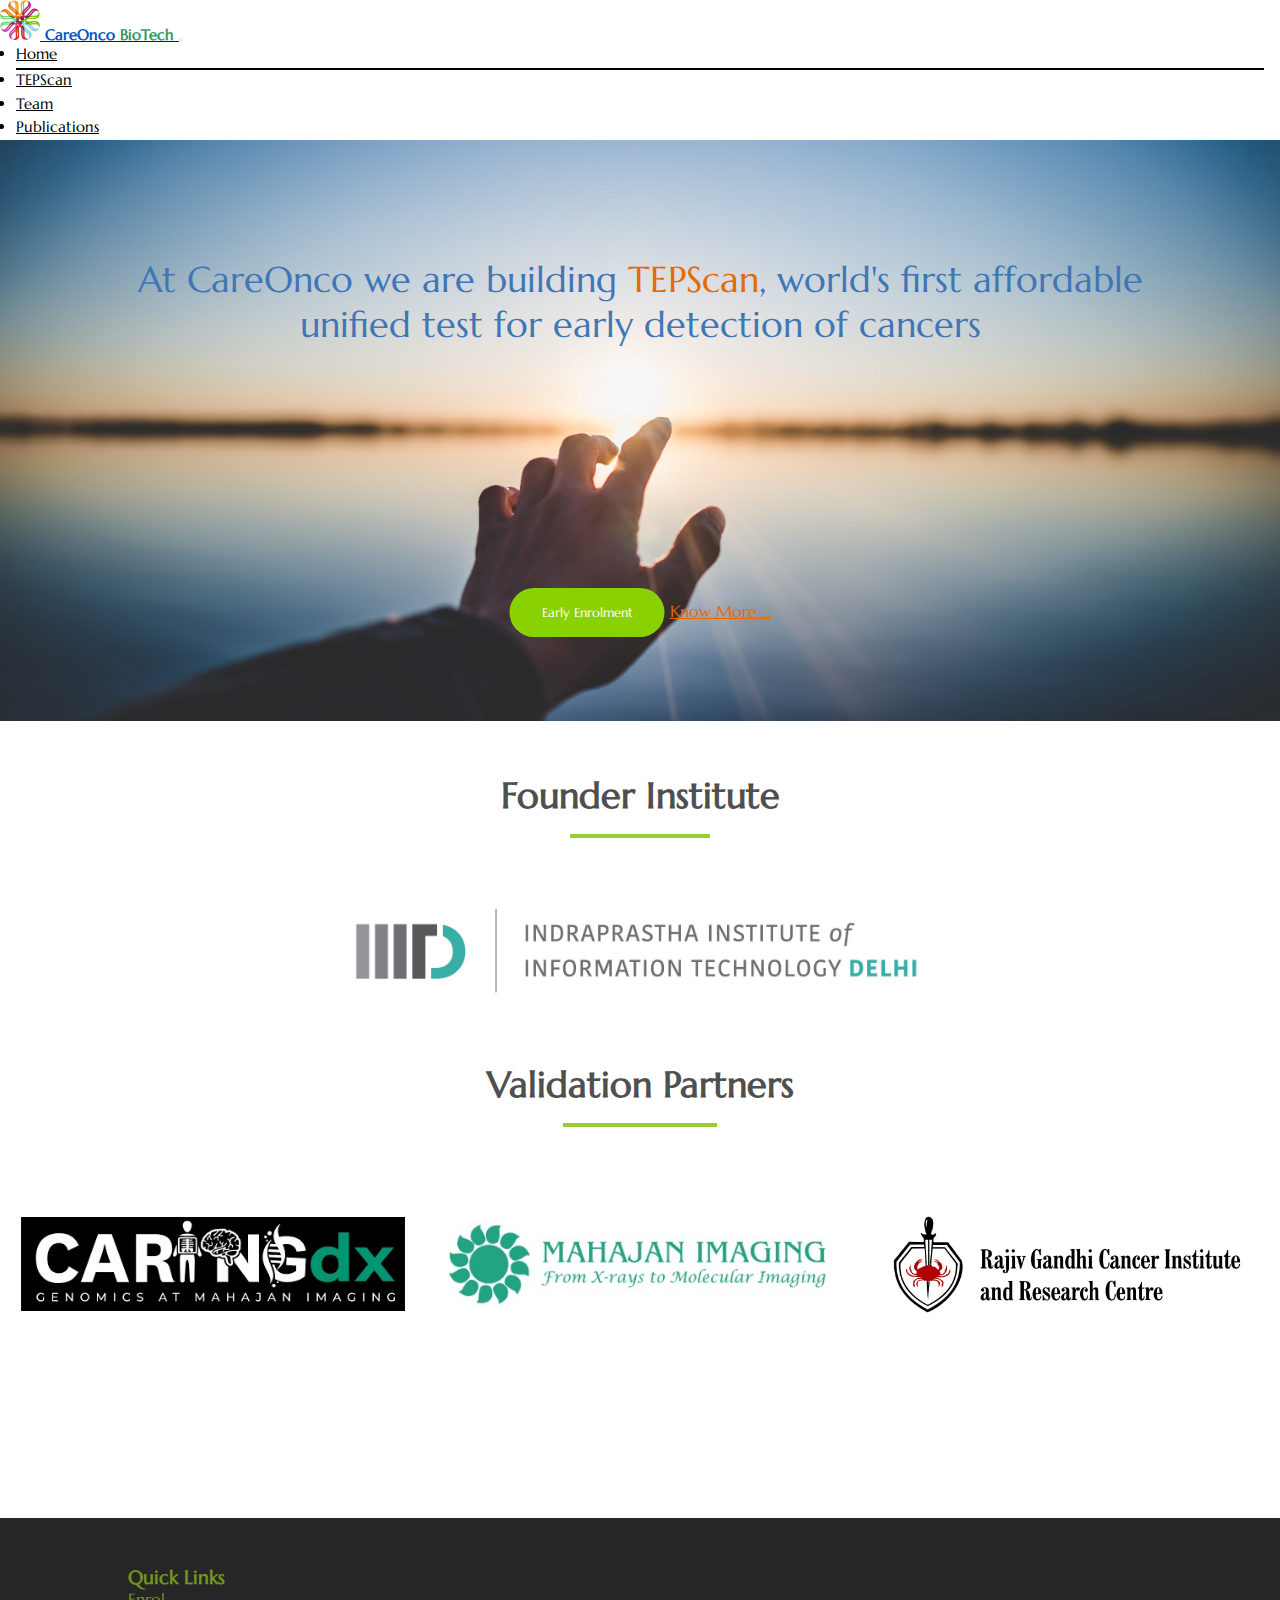
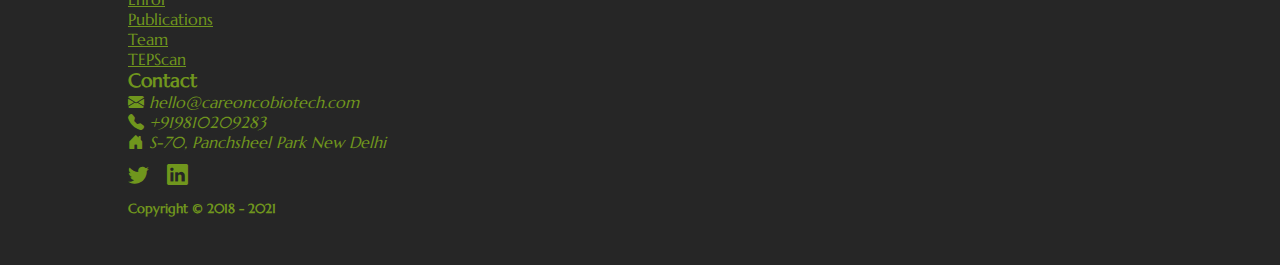
<file: index.html>
<!DOCTYPE html>
<html lang="en">

<head>
	<!-- Required meta tags -->
	<meta charset="utf-8" />
	<meta name="viewport" content="width=device-width, initial-scale=1" />

	<!-- Bootstrap CSS -->
	<link href="https://cdn.jsdelivr.net/npm/bootstrap@5.0.2/dist/css/bootstrap.min.css" rel="stylesheet"
		integrity="sha384-EVSTQN3/azprG1Anm3QDgpJLIm9Nao0Yz1ztcQTwFspd3yD65VohhpuuCOmLASjC" crossorigin="anonymous" />
	<link
	rel="stylesheet"
	href="https://cdn.jsdelivr.net/npm/bootstrap-icons@1.5.0/font/bootstrap-icons.css"/>
	<link rel="preconnect" href="https://fonts.googleapis.com" />
	<link rel="preconnect" href="https://fonts.gstatic.com" crossorigin />
	<link
		href="https://fonts.googleapis.com/css2?family=Manrope:wght@400;600&family=Playfair+Display:wght@400;700&family=Marcellus&display=swap"
		rel="stylesheet">

	<link rel="stylesheet" href="./static/stylesheets/index.css" />
	<link rel="stylesheet" href="./static/stylesheets/navbar.css" />
	<title>CareOnco</title>
</head>

<body>
	<nav class="navbar navbar-expand-md navbar-light fixed-top"
        style="background-color: white; height: 70px; font-size: 15px">
        <div class="container-fluid" style="background-color: white">
            <a class="navbar-brand" href="#">
                <img src="./assets/careonco.jpeg" class="me-2" alt="" width="40" height="40" />
                <span style="color: #0056be; font-weight: bold">CareOnco</span><span
                    style="color: #339966; font-weight: bold"> BioTech</span>
            </a>
            <button class="navbar-toggler" type="button" data-bs-toggle="collapse" data-bs-target="#navbarNav"
                aria-controls="navbarNav" aria-expanded="false" aria-label="Toggle navigation">
                <span class="navbar-toggler-icon"></span>
            </button>
            <div class="collapse navbar-collapse" id="navbarNav">
                <ul class="navbar-nav">
                    <li class="nav-item active">
                        <a class="nav-link" aria-current="page" href="index.html">Home</a>
                    </li>
                    <li class="nav-item">
                        <a class="nav-link" href="TEPscan.html">TEPScan</a>
                    </li>
                    <li class="nav-item">
                        <a class="nav-link" href="team.html">Team</a>
                    </li>
                    <li class="nav-item">
                        <a class="nav-link" href="publications.html">Publications</a>
                    </li>
                    <li class="nav-item">
                        <a class="nav-link" href="Enrol.html">Enrol</a>
                    </li>
                </ul>
            </div>
        </div>
    </nav>

	<div class="background">
		<img class="bg-image-web" src="./assets/bg3.jpg" alt="">
		<img class="bg-image-mobile" src="./assets/bg-mob.jpg" alt="">
		
		<div class="tag-line">
			<p>
				At CareOnco we are building <span style="color: #e46b03;">TEPScan</span>, world's first affordable unified test for early detection of cancers 
			</p>
		</div>

		<div class="contacts">
			<a href="Enrol.html"><button class="enroll-button">Early Enrolment</button></a>
			<a href="TEPscan.html" class="d-block text-center mt-3" style="color: #e46b03;">Know More ...</a>
		</div>
	</div>

	<div class="line-heading">
		<h2 class="">Founder Institute</h2>
		<div class="underline"></div>
	</div>

	<div class="logos">
		<div class="">
			<img src="./assets/IIIITD-logo.jpg" alt="" style="width: 50%;display: block;margin: auto;">
		</div>
	</div>
	
	
	<div class="line-heading">
		<h2 class="">Validation Partners</h2>
		<div class="underline"></div>
	</div>

	<div class="logos">
		<div class="image">
			<img src="./assets/c1.jpeg" alt="">
		</div>
		<div class="image">
			<img src="./assets/c2.jpeg" alt="">
		</div>
		<div class="image">
			<img src="./assets/c3.jpeg" alt="">
		</div>
	</div>





	<div class="footer">
		<footer>
			<div class="footer-inner">
				<div class="row">
					<div class="col-12 col-md-4 px-md-5 my-4 my-md-0 mr-auto">
						<h3 class="">Quick Links</h3>
                        <ul>
                            <li><a href="Enrol.html">Enrol</a></li>
                            <li><a href="publications.html">Publications</a></li>
                            <li><a href="team.html">Team</a></li>
                            <li><a href="TEPscan.html">TEPScan</a></li>
                        </ul>
					</div>
                    <div class="col-12 col-md-4 px-md-5 my-4 my-md-0 mr-auto">

                    </div>
					<div class="col-12 col-md-4">
						<h3 class="">Contact</h3>
						<p class=""><i class="bi bi-envelope-fill"> hello@careoncobiotech.com </i></p>
						<p><i class="bi bi-telephone-fill"> +919810209283 </i></p>
                        <p><i class="bi bi-house-door-fill"> S-70, Panchsheel Park New Delhi</i></p>
						<a href="/" class="icon mt-5"><i class="bi bi-twitter"></i></a>
						<a href="/" class="icon mt-5"><i class="bi bi-linkedin"></i></a>
					</div>
				</div>
                <div class="text-center mt-4">
                    <h5>Copyright &#169; 2018 - 2021</h5>
                </div>
			</div>
			<!-- <h5 class="text-center mt-5">Made with 💛 by <a
          href="https://github.com/tushar19340"
          style="text-decoration: none;"
        >
          Tushar Bharti
        </a></h5> -->
		</footer>
	</div>

	<!-- Option 1: Bootstrap Bundle with Popper -->
	<script src="https://cdn.jsdelivr.net/npm/bootstrap@5.0.2/dist/js/bootstrap.bundle.min.js"
		integrity="sha384-MrcW6ZMFYlzcLA8Nl+NtUVF0sA7MsXsP1UyJoMp4YLEuNSfAP+JcXn/tWtIaxVXM"
		crossorigin="anonymous"></script>
</body>

</html>
</file>
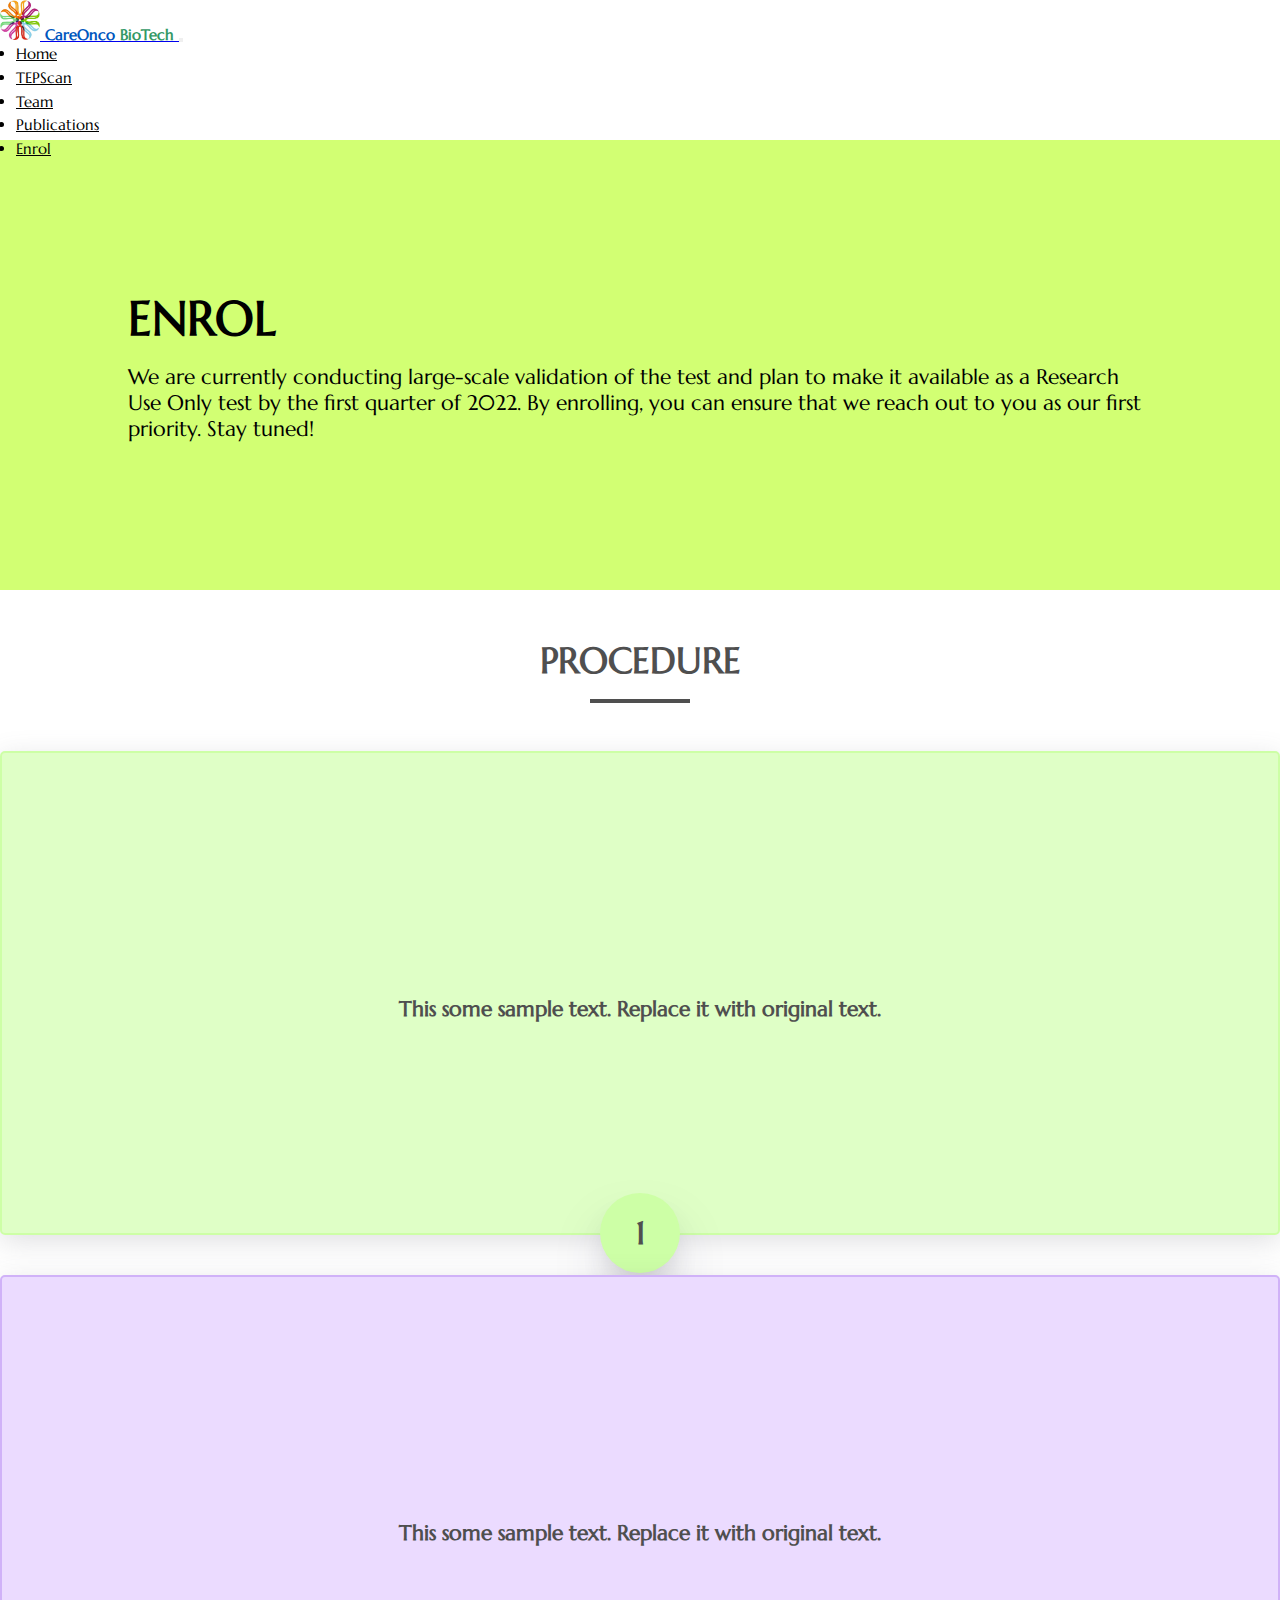
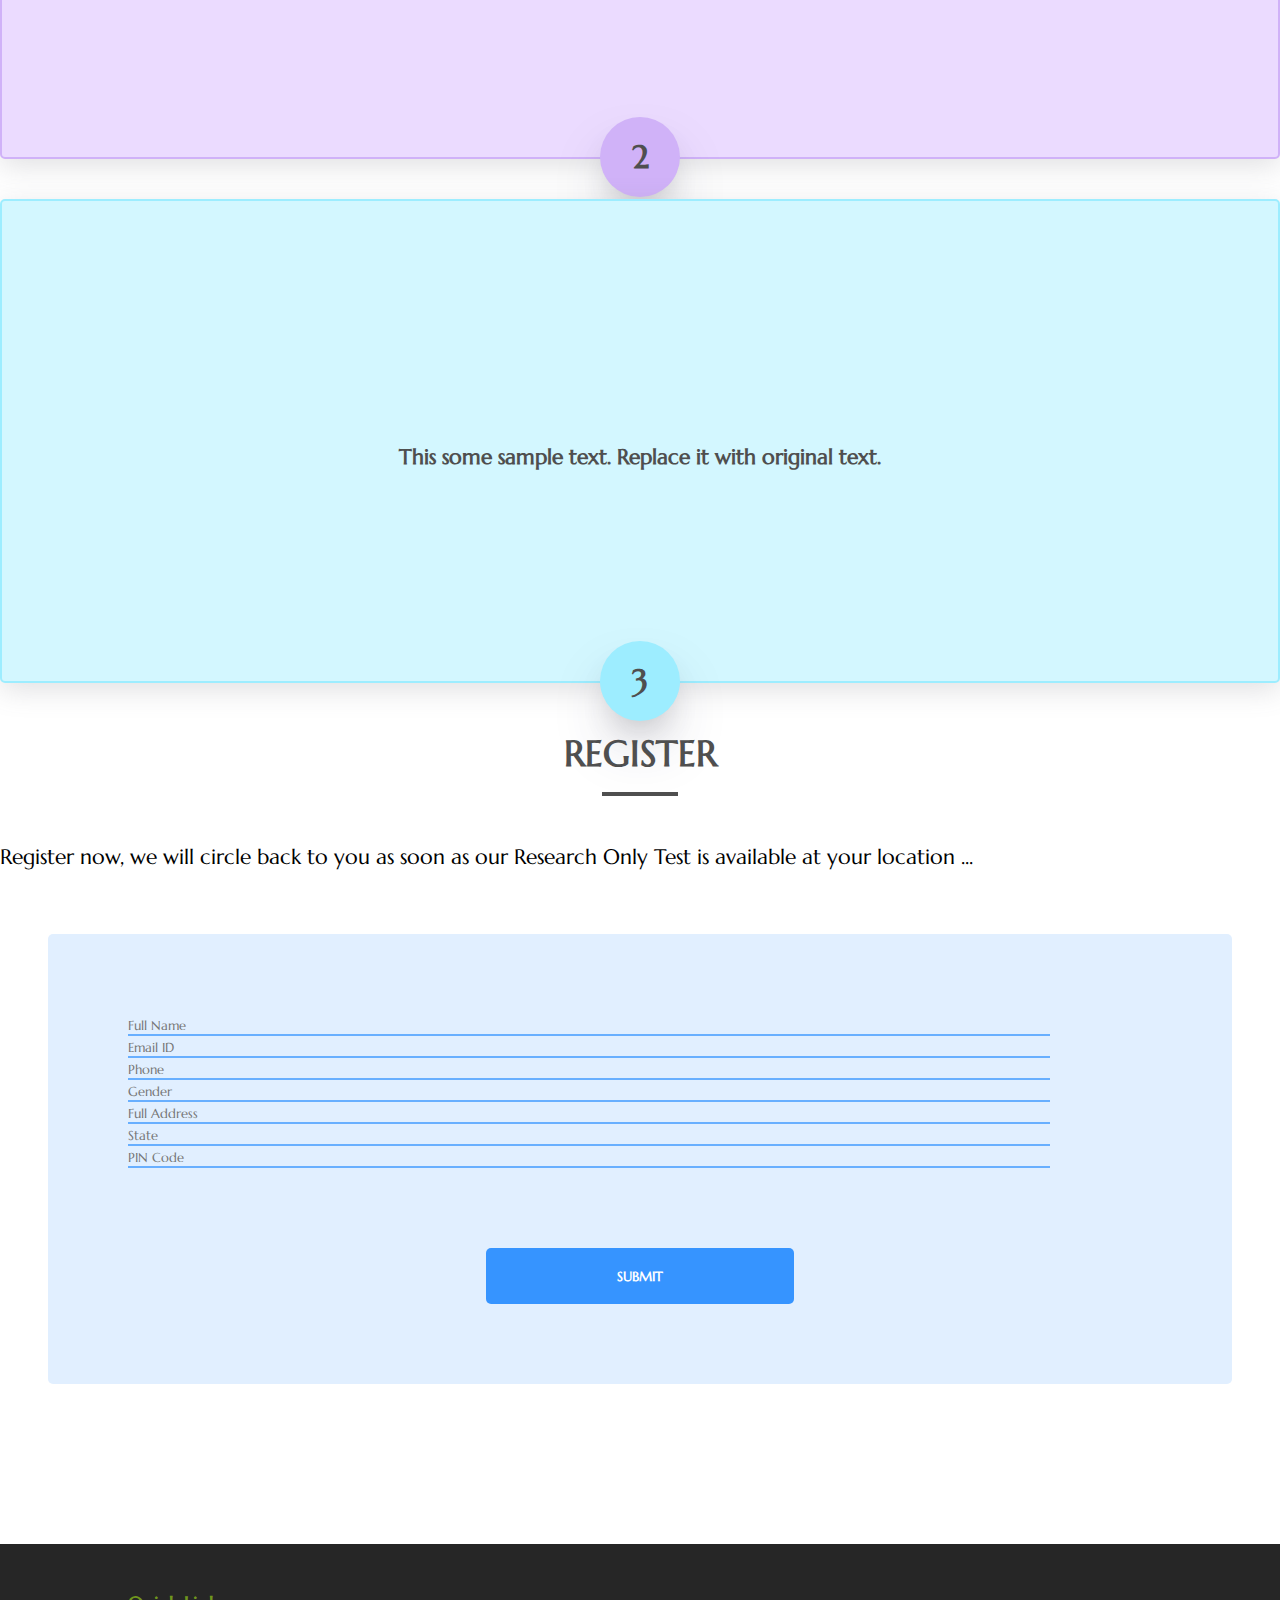
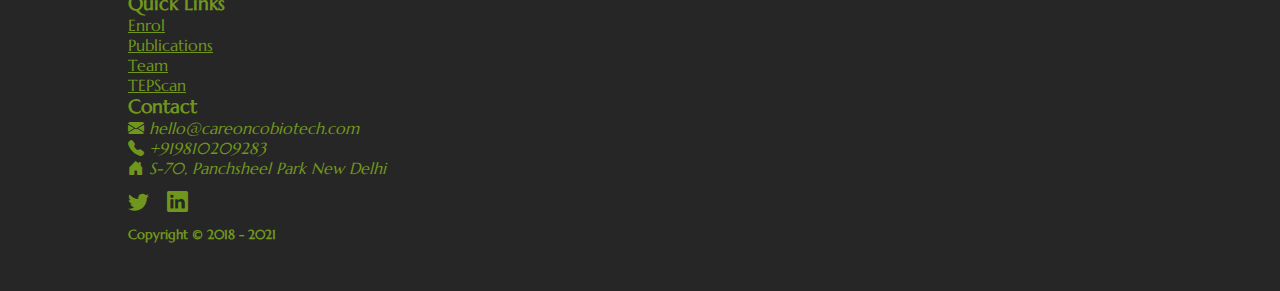
<file: Enrol.html>
<!DOCTYPE html>
<html lang="en">
    <head>
        <!-- Required meta tags -->
        <meta charset="utf-8" />
        <meta name="viewport" content="width=device-width, initial-scale=1" />

        <!-- Bootstrap CSS -->
        <link
            href="https://cdn.jsdelivr.net/npm/bootstrap@5.0.2/dist/css/bootstrap.min.css"
            rel="stylesheet"
            integrity="sha384-EVSTQN3/azprG1Anm3QDgpJLIm9Nao0Yz1ztcQTwFspd3yD65VohhpuuCOmLASjC"
            crossorigin="anonymous"
        />
        <link
            rel="stylesheet"
            href="https://cdn.jsdelivr.net/npm/bootstrap-icons@1.5.0/font/bootstrap-icons.css"
        />

        <link rel="preconnect" href="https://fonts.googleapis.com" />
        <link rel="preconnect" href="https://fonts.gstatic.com" crossorigin />
        <link
            href="https://fonts.googleapis.com/css2?family=Manrope:wght@400;600&family=Playfair+Display:wght@400;700&family=Marcellus&display=swap"
            rel="stylesheet"
        />

        <link rel="stylesheet" href="./static/stylesheets/navbar.css" />
        <link rel="stylesheet" href="./static/stylesheets/Enrol.css" />

        <title>CareOnco</title>
    </head>

    <body>
        <nav
            class="navbar navbar-expand-md navbar-light fixed-top"
            style="background-color: white; height: 70px; font-size: 15px"
        >
            <div class="container-fluid" style="background-color: white">
                <a class="navbar-brand" href="#">
                    <img
                        src="./assets/careonco.jpeg"
                        class="me-2"
                        alt=""
                        width="40"
                        height="40"
                    />
                    <span style="color: #0056be; font-weight: bold"
                        >CareOnco</span
                    ><span style="color: #339966; font-weight: bold">
                        BioTech</span
                    >
                </a>
                <button
                    class="navbar-toggler"
                    type="button"
                    data-bs-toggle="collapse"
                    data-bs-target="#navbarNav"
                    aria-controls="navbarNav"
                    aria-expanded="false"
                    aria-label="Toggle navigation"
                >
                    <span class="navbar-toggler-icon"></span>
                </button>
                <div class="collapse navbar-collapse" id="navbarNav">
                    <ul class="navbar-nav">
                        <li class="nav-item">
							<a class="nav-link " aria-current="page" href="index.html">Home</a>
						</li>
						<li class="nav-item">
							<a class="nav-link " href="TEPscan.html">TEPScan</a>
						</li>
						<li class="nav-item">
							<a class="nav-link " href="team.html">Team</a>
						</li>
						<li class="nav-item">
							<a class="nav-link " href="publications.html">Publications</a>
						</li>
						<li class="nav-item active">
							<a class="nav-link " href="Enrol.html">Enrol</a>
						</li>
                    </ul>
                </div>
            </div>
        </nav>

        <div class="top-div">
            <div class="top-div-wrapper text-center">
                <h1 class="">ENROL</h1>
                <p class="font-body">
                    We are currently conducting large-scale validation of the
                    test and plan to make it available as a Research Use Only
                    test by the first quarter of 2022. By enrolling, you can
                    ensure that we reach out to you as our first priority. Stay
                    tuned!
                </p>
            </div>
        </div>

        <div class="container">
             <div class="line-heading">
				<h2 class="">PROCEDURE</h2>
				<div class="underline">
				</div>
			</div>

            <div class="row row-cols-1 row-cols-md-3 gy-5">
				<div class="col">
					<div class="myCard">
						<div class="myCard-body">
							This some sample text. Replace it with original text.
						</div>
						<div class="myCard-step">
							1
						</div>
					</div>
				</div>
				<div class="col">
					<div class="myCard">
						<div class="myCard-body">
							This some sample text. Replace it with original text.
						</div>
						<div class="myCard-step">
							2
						</div>
					</div>
				</div>
				<div class="col">
					<div class="myCard">
						<div class="myCard-body">
							This some sample text. Replace it with original text.
						</div>
						<div class="myCard-step">
							3
						</div>
					</div>
				</div>
			</div>

            <div class="line-heading">
                <h2 class="">REGISTER</h2>
                <div class="underline"></div>
            </div>
            <p class="text-center font-body">
                Register now, we will circle back to you as soon as our Research
                Only Test is available at your location ...
            </p>

            <div class="forn-wrapper">
                <form action="">
                    <div class="row gy-5">
                        <div class="col-12 col-md-6">
                            <input type="text" placeholder="Full Name" />
                        </div>
                        <div class="col-12 col-md-6">
                            <input
                                type="text"
                                class="float-md-end"
                                placeholder="Email ID"
                            />
                        </div>
                        <div class="col-12 col-md-6">
                            <input type="text" placeholder="Phone " />
                        </div>
                        <div class="col-12 col-md-6">
                            <input
                                type="text"
                                class="float-md-end"
                                placeholder="Gender"
                            />
                        </div>
                        <div class="col-12">
                            <input
                                type="text"
                                class="w-100"
                                placeholder="Full Address"
                            />
                        </div>
                        <div class="col-12 col-md-6">
                            <input type="text" placeholder="State" />
                        </div>
                        <div class="col-12 col-md-6">
                            <input
                                type="text"
                                class="float-md-end"
                                placeholder="PIN Code"
                            />
                        </div>
                    </div>
                    <button class="button">SUBMIT</button>
                </form>
            </div>
        </div>

        <div class="footer">
            <footer>
                <div class="footer-inner">
                    <div class="row">
                        <div class="col-12 col-md-4 px-md-5 my-4 my-md-0 mr-auto">
                            <h3 class="">Quick Links</h3>
                            <ul>
                                <li><a href="Enrol.html">Enrol</a></li>
                                <li><a href="publications.html">Publications</a></li>
                                <li><a href="team.html">Team</a></li>
                                <li><a href="TEPscan.html">TEPScan</a></li>
                            </ul>
                        </div>
                        <div class="col-12 col-md-4 px-md-5 my-4 my-md-0 mr-auto">
    
                        </div>
                        <div class="col-12 col-md-4">
                            <h3 class="">Contact</h3>
                            <p class=""><i class="bi bi-envelope-fill"> hello@careoncobiotech.com </i></p>
                            <p><i class="bi bi-telephone-fill"> +919810209283 </i></p>
                            <p><i class="bi bi-house-door-fill"> S-70, Panchsheel Park New Delhi</i></p>
                            <a href="/" class="icon mt-5"><i class="bi bi-twitter"></i></a>
                            <a href="/" class="icon mt-5"><i class="bi bi-linkedin"></i></a>
                        </div>
                    </div>
                    <div class="text-center mt-4">
                        <h5>Copyright &#169; 2018 - 2021</h5>
                    </div>
                </div>
                <!-- <h5 class="text-center mt-5">Made with 💛 by <a
			  href="https://github.com/tushar19340"
			  style="text-decoration: none;"
			>
			  Tushar Bharti
			</a></h5> -->
            </footer>
        </div>

        <!-- Option 1: Bootstrap Bundle with Popper -->
        <script
            src="https://cdn.jsdelivr.net/npm/bootstrap@5.0.2/dist/js/bootstrap.bundle.min.js"
            integrity="sha384-MrcW6ZMFYlzcLA8Nl+NtUVF0sA7MsXsP1UyJoMp4YLEuNSfAP+JcXn/tWtIaxVXM"
            crossorigin="anonymous"
        ></script>
    </body>
</html>
</file>
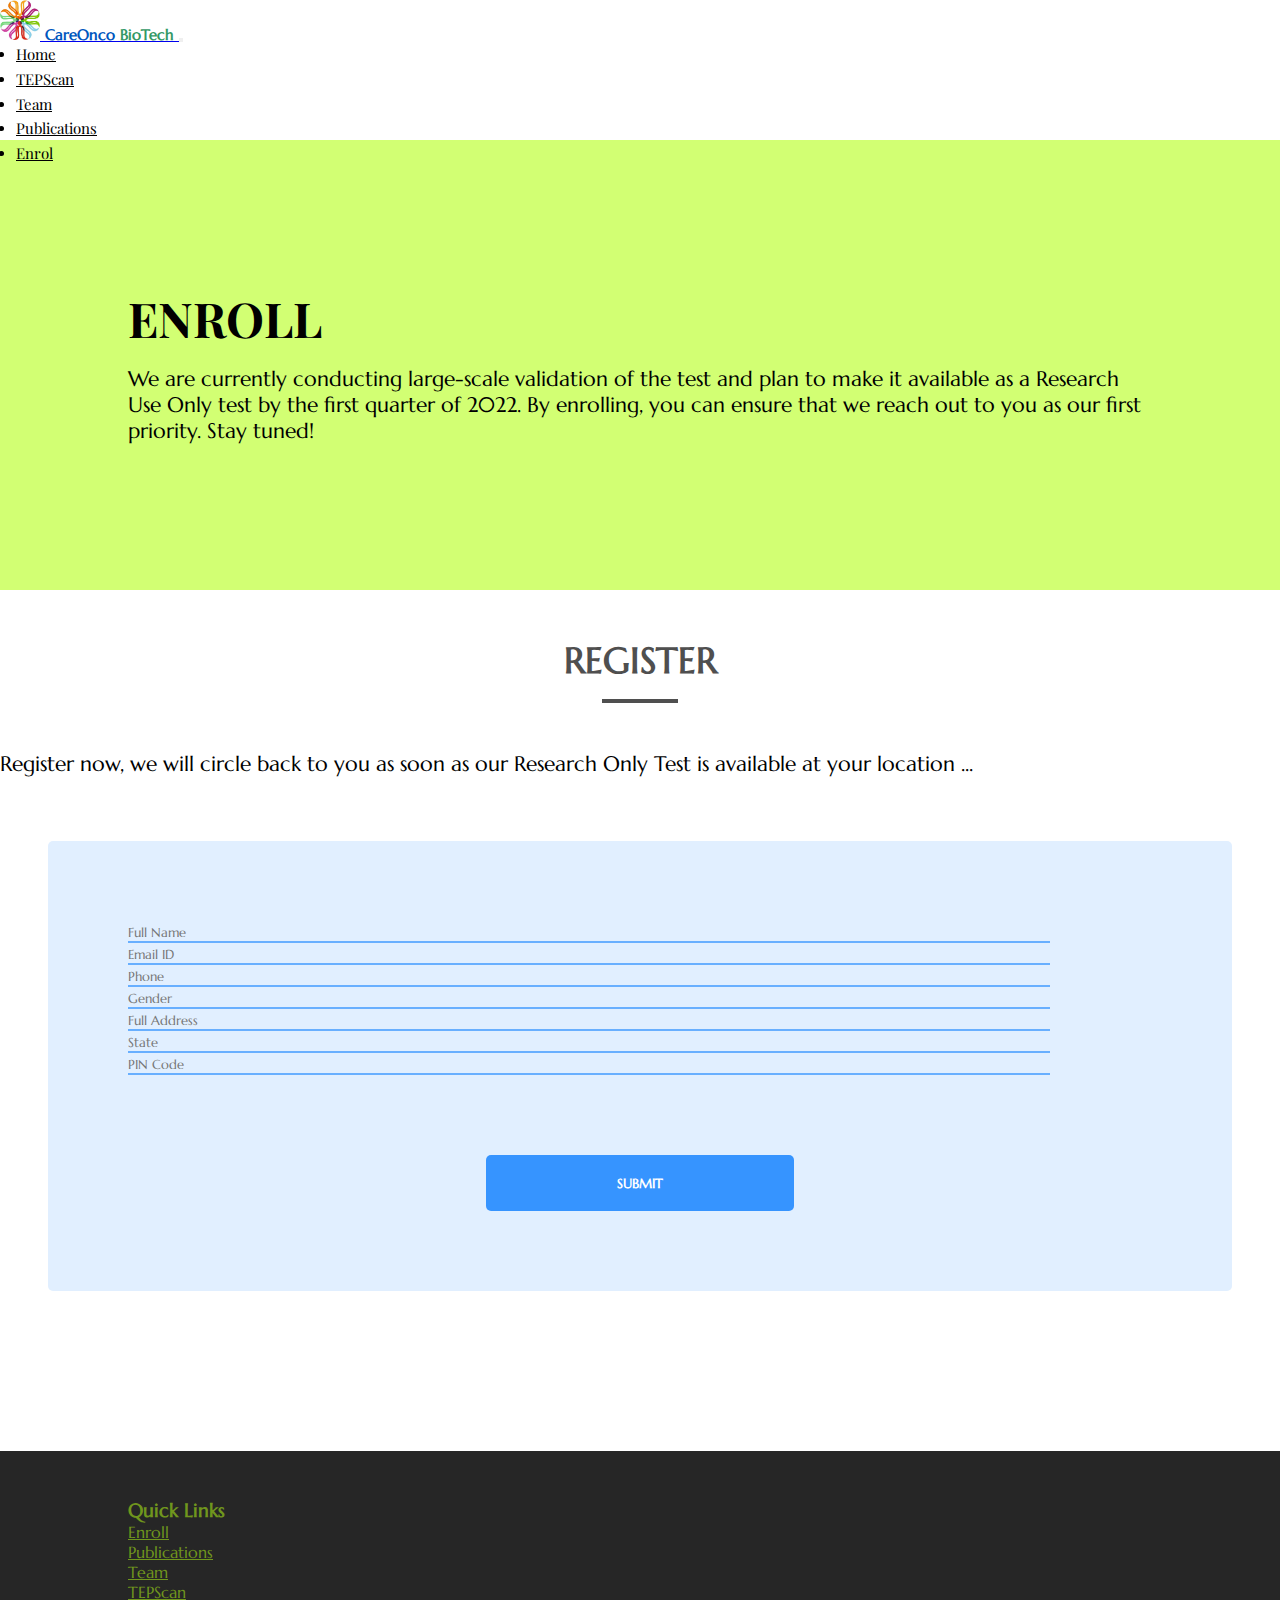
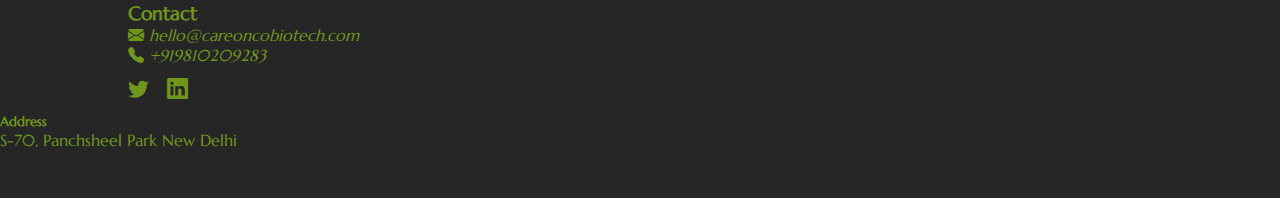
<file: enroll.html>
<!DOCTYPE html>
<html lang="en">
    <head>
        <!-- Required meta tags -->
        <meta charset="utf-8" />
        <meta name="viewport" content="width=device-width, initial-scale=1" />

        <!-- Bootstrap CSS -->
        <link
            href="https://cdn.jsdelivr.net/npm/bootstrap@5.0.2/dist/css/bootstrap.min.css"
            rel="stylesheet"
            integrity="sha384-EVSTQN3/azprG1Anm3QDgpJLIm9Nao0Yz1ztcQTwFspd3yD65VohhpuuCOmLASjC"
            crossorigin="anonymous"
        />
        <link
            rel="stylesheet"
            href="https://cdn.jsdelivr.net/npm/bootstrap-icons@1.5.0/font/bootstrap-icons.css"
        />

        <link rel="preconnect" href="https://fonts.googleapis.com" />
        <link rel="preconnect" href="https://fonts.gstatic.com" crossorigin />
        <link
            href="https://fonts.googleapis.com/css2?family=Manrope:wght@400;600&family=Playfair+Display:wght@400;700&family=Marcellus&display=swap"
            rel="stylesheet"
        />

        <link rel="stylesheet" href="./static/stylesheets/navbar.css" />
        <link rel="stylesheet" href="./static/stylesheets/enroll.css" />

        <title>CareOnco</title>
    </head>

    <body>
        <nav
            class="navbar navbar-expand-md navbar-light fixed-top"
            style="background-color: white; height: 70px; font-size: 15px"
        >
            <div class="container-fluid" style="background-color: white">
                <a class="navbar-brand" href="#">
                    <img
                        src="./assets/careonco.jpeg"
                        class="me-2"
                        alt=""
                        width="40"
                        height="40"
                    />
                    <span style="color: #0056be; font-weight: bold"
                        >CareOnco</span
                    ><span style="color: #339966; font-weight: bold">
                        BioTech</span
                    >
                </a>
                <button
                    class="navbar-toggler"
                    type="button"
                    data-bs-toggle="collapse"
                    data-bs-target="#navbarNav"
                    aria-controls="navbarNav"
                    aria-expanded="false"
                    aria-label="Toggle navigation"
                >
                    <span class="navbar-toggler-icon"></span>
                </button>
                <div class="collapse navbar-collapse" id="navbarNav">
                    <ul class="navbar-nav">
                        <li class="nav-item">
							<a class="nav-link head-font" aria-current="page" href="index.html">Home</a>
						</li>
						<li class="nav-item">
							<a class="nav-link head-font" href="TEPscan.html">TEPScan</a>
						</li>
						<li class="nav-item">
							<a class="nav-link head-font" href="team.html">Team</a>
						</li>
						<li class="nav-item">
							<a class="nav-link head-font" href="publications.html">Publications</a>
						</li>
						<li class="nav-item active">
							<a class="nav-link head-font" href="enroll.html">Enrol</a>
						</li>
                    </ul>
                </div>
            </div>
        </nav>

        <div class="top-div">
            <div class="top-div-wrapper text-center">
                <h1 class="head-font">ENROLL</h1>
                <p class="font-body">
                    We are currently conducting large-scale validation of the
                    test and plan to make it available as a Research Use Only
                    test by the first quarter of 2022. By enrolling, you can
                    ensure that we reach out to you as our first priority. Stay
                    tuned!
                </p>
            </div>
        </div>

        <div class="container">
            <!-- <div class="line-heading">
				<h2 class="head-font">PROCEDURE</h2>
				<div class="underline">
				</div>
			</div> -->

            <!-- <div class="row row-cols-1 row-cols-md-3 gy-5">
				<div class="col">
					<div class="myCard">
						<div class="myCard-body">
							This some sample text. Replace it with original text.
						</div>
						<div class="myCard-step">
							1
						</div>
					</div>
				</div>
				<div class="col">
					<div class="myCard">
						<div class="myCard-body">
							This some sample text. Replace it with original text.
						</div>
						<div class="myCard-step">
							2
						</div>
					</div>
				</div>
				<div class="col">
					<div class="myCard">
						<div class="myCard-body">
							This some sample text. Replace it with original text.
						</div>
						<div class="myCard-step">
							3
						</div>
					</div>
				</div>
			</div> -->

            <div class="line-heading">
                <h2 class="head-font">REGISTER</h2>
                <div class="underline"></div>
            </div>
            <p class="text-center font-body">
                Register now, we will circle back to you as soon as our Research
                Only Test is available at your location ...
            </p>

            <div class="forn-wrapper">
                <form action="">
                    <div class="row gy-5">
                        <div class="col-12 col-md-6">
                            <input type="text" placeholder="Full Name" />
                        </div>
                        <div class="col-12 col-md-6">
                            <input
                                type="text"
                                class="float-md-end"
                                placeholder="Email ID"
                            />
                        </div>
                        <div class="col-12 col-md-6">
                            <input type="text" placeholder="Phone " />
                        </div>
                        <div class="col-12 col-md-6">
                            <input
                                type="text"
                                class="float-md-end"
                                placeholder="Gender"
                            />
                        </div>
                        <div class="col-12">
                            <input
                                type="text"
                                class="w-100"
                                placeholder="Full Address"
                            />
                        </div>
                        <div class="col-12 col-md-6">
                            <input type="text" placeholder="State" />
                        </div>
                        <div class="col-12 col-md-6">
                            <input
                                type="text"
                                class="float-md-end"
                                placeholder="PIN Code"
                            />
                        </div>
                    </div>
                    <button class="button">SUBMIT</button>
                </form>
            </div>
        </div>

        <div class="footer">
            <footer>
                <div class="footer-inner">
                    <div class="row">
                        <div
                            class="col-12 col-md-3 px-md-5 my-4 my-md-0 mr-auto"
                        >
                            <h3 class="">Quick Links</h3>
                            <ul>
                                <li><a href="enroll.html">Enroll</a></li>
                                <li>
                                    <a href="publications.html"
                                        >Publications</a
                                    >
                                </li>
                                <li><a href="team.html">Team</a></li>
                                <li><a href="TEPscan.html">TEPScan</a></li>
                            </ul>
                        </div>
                        <div
                            class="col-12 col-md-5 px-md-5 my-4 my-md-0 mr-auto"
                        ></div>
                        <div class="col-12 col-md-4">
                            <h3 class="">Contact</h3>
                            <p class="">
                                <i class="bi bi-envelope-fill">
                                    hello@careoncobiotech.com
                                </i>
                            </p>
                            <p>
                                <i class="bi bi-telephone-fill">
                                    +919810209283
                                </i>
                            </p>
                            <a href="/" class="icon mt-5"><i class="bi bi-twitter"></i></a>
							<a href="/" class="icon mt-5"><i class="bi bi-linkedin"></i></a>
                        </div>
                    </div>
                </div>
				<div class="text-center mt-4">
                    <h5>Address</h5>
                    <p>S-70, Panchsheel Park New Delhi</p>
                </div>
                <!-- <h5 class="text-center mt-5">Made with 💛 by <a
			  href="https://github.com/tushar19340"
			  style="text-decoration: none;"
			>
			  Tushar Bharti
			</a></h5> -->
            </footer>
        </div>

        <!-- Option 1: Bootstrap Bundle with Popper -->
        <script
            src="https://cdn.jsdelivr.net/npm/bootstrap@5.0.2/dist/js/bootstrap.bundle.min.js"
            integrity="sha384-MrcW6ZMFYlzcLA8Nl+NtUVF0sA7MsXsP1UyJoMp4YLEuNSfAP+JcXn/tWtIaxVXM"
            crossorigin="anonymous"
        ></script>
    </body>
</html>
</file>
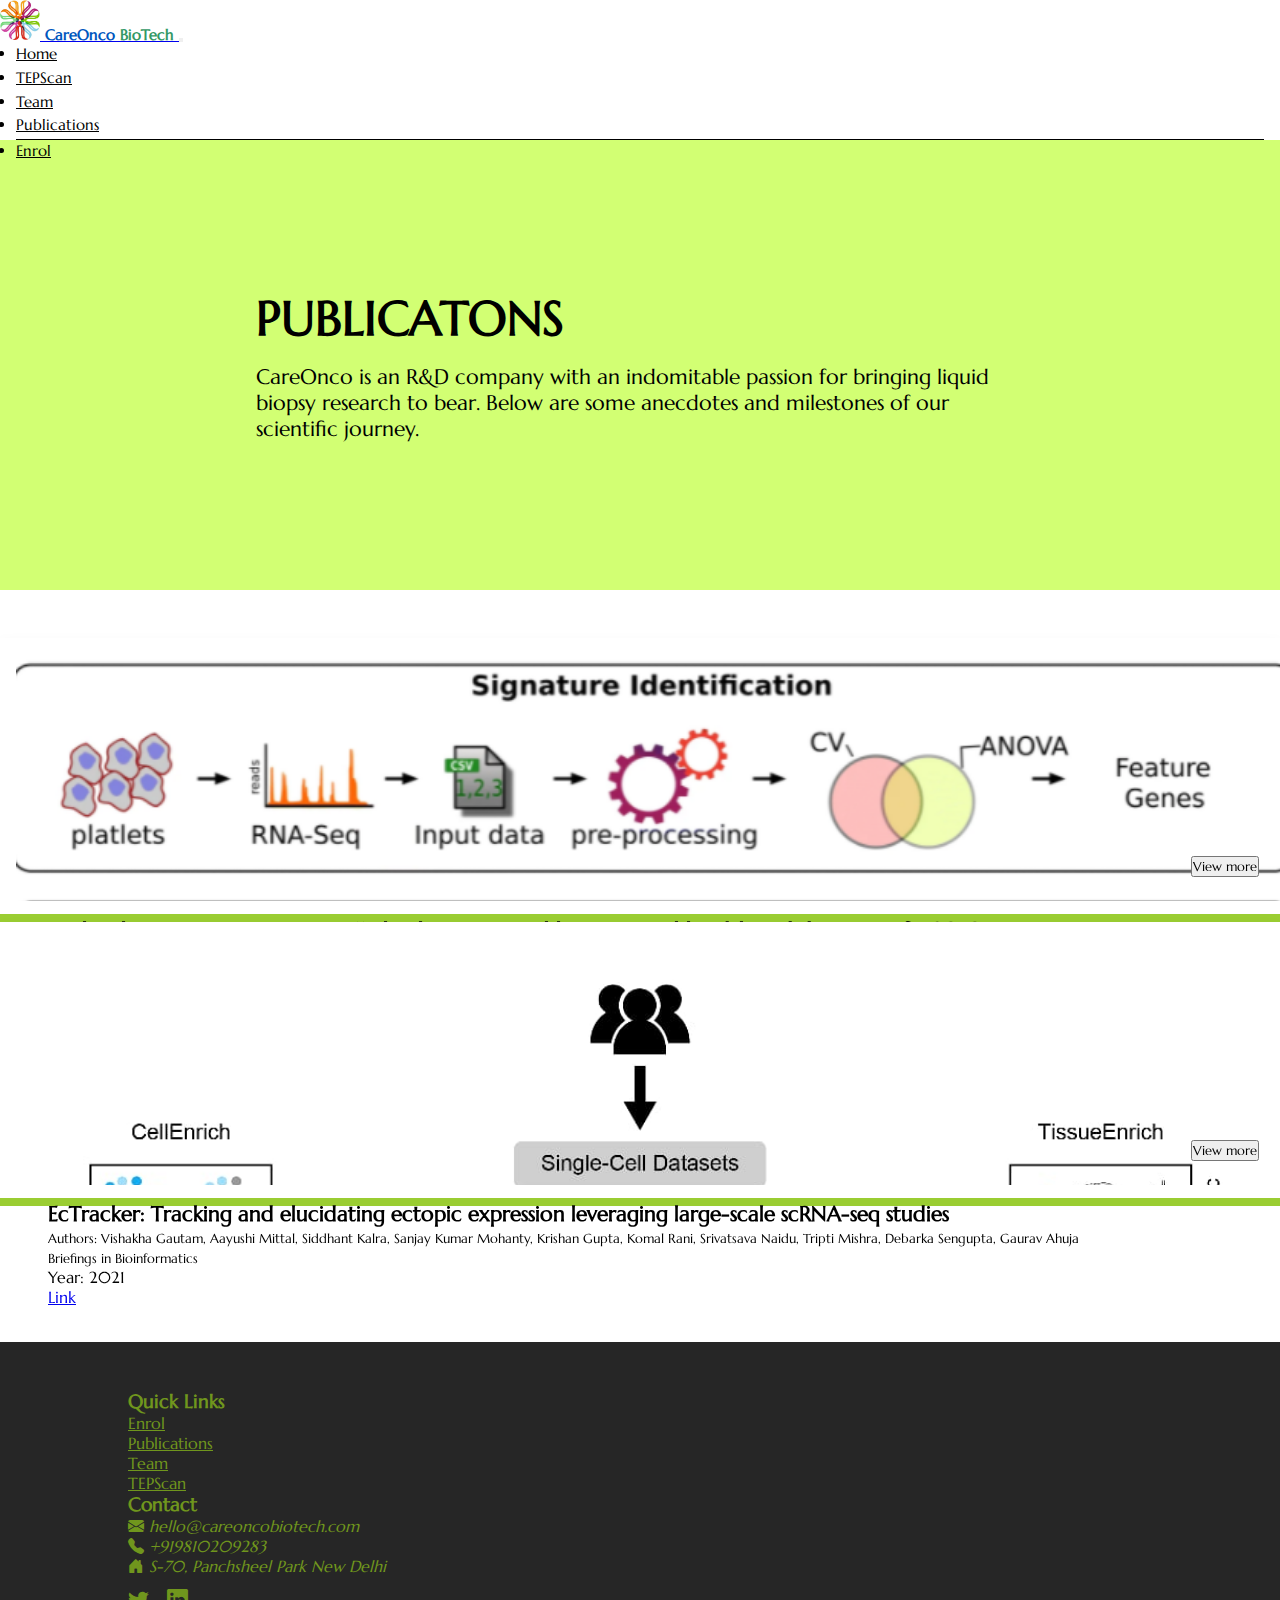
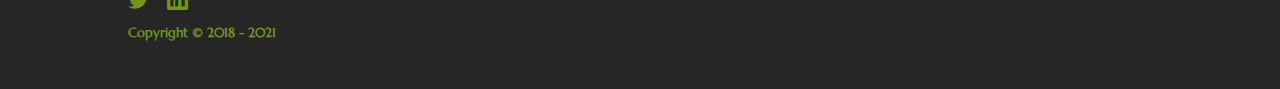
<file: publications.html>
<!doctype html>
<html lang="en">

<head>
	<!-- Required meta tags -->
	<meta charset="utf-8">
	<meta name="viewport" content="width=device-width, initial-scale=1">

	<!-- Bootstrap CSS -->
	<link href="https://cdn.jsdelivr.net/npm/bootstrap@5.0.2/dist/css/bootstrap.min.css" rel="stylesheet"
		integrity="sha384-EVSTQN3/azprG1Anm3QDgpJLIm9Nao0Yz1ztcQTwFspd3yD65VohhpuuCOmLASjC" crossorigin="anonymous">
	<link rel="stylesheet" href="https://cdn.jsdelivr.net/npm/bootstrap-icons@1.5.0/font/bootstrap-icons.css">

	<link rel="preconnect" href="https://fonts.googleapis.com">
	<link rel="preconnect" href="https://fonts.gstatic.com" crossorigin>
	<link
		href="https://fonts.googleapis.com/css2?family=Manrope:wght@400;600&family=Playfair+Display:wght@400;700&family=Marcellus&display=swap"
		rel="stylesheet">

	<link rel="stylesheet" href="./static/stylesheets/publications.css">
	<link rel="stylesheet" href="./static/stylesheets/navbar.css">
	<title>CareOnco</title>
</head>

<body>
	<nav class="navbar navbar-expand-md navbar-light fixed-top"
        style="background-color: white; height: 70px; font-size: 15px">
        <div class="container-fluid" style="background-color: white">
            <a class="navbar-brand" href="#">
                <img src="./assets/careonco.jpeg" class="me-2" alt="" width="40" height="40" />
                <span style="color: #0056be; font-weight: bold">CareOnco</span><span
                    style="color: #339966; font-weight: bold"> BioTech</span>
            </a>
            <button class="navbar-toggler" type="button" data-bs-toggle="collapse" data-bs-target="#navbarNav"
                aria-controls="navbarNav" aria-expanded="false" aria-label="Toggle navigation">
                <span class="navbar-toggler-icon"></span>
            </button>
            <div class="collapse navbar-collapse" id="navbarNav">
                <ul class="navbar-nav">
                    <li class="nav-item">
                        <a class="nav-link" aria-current="page" href="index.html">Home</a>
                    </li>
                    <li class="nav-item">
                        <a class="nav-link" href="TEPscan.html">TEPScan</a>
                    </li>
                    <li class="nav-item">
                        <a class="nav-link" href="team.html">Team</a>
                    </li>
                    <li class="nav-item active">
                        <a class="nav-link" href="publications.html">Publications</a>
                    </li>
                    <li class="nav-item">
                        <a class="nav-link" href="Enrol.html">Enrol</a>
                    </li>
                </ul>
            </div>
        </div>
    </nav>


	<div class="top-div">
		<div class="top-div-wrapper text-center">
			<h1 class="">PUBLICATONS</h1>
			<p class="font-body">
				CareOnco is an R&D company with an indomitable passion for bringing liquid biopsy research to bear. Below are some anecdotes and milestones of our scientific journey.
			</p>
		</div>
	</div>

	<div class="container">
		<div class="row">
			<div class="flip-card">
				<div class="flip-card-inner" id="id1">
					<div class="flip-card-front">
						<div class="row g-0" style="height: 100%">
							<div class="col-md-4 card-image-div">
								<img src="./assets/pub1.png"
									alt="..." />
							</div>
							<div class="col-md-8 card-body d-flex flex-column justify-content-between">
								<div class="card-title">
									<h3 class="font-granville-bold">Molecular signature comprising 11 platelet-genes enables accurate blood-based diagnosis of NSCLC</h3>
								</div>
								<div>
									<p class="card-text mb-0">
										<small class="text-muted">
											Authors: Chitrita Goswami, Smriti Chawla, Deepshi Thakral, Himanshu Pant, Pramod Verma, Prabhat Singh Malik, Jayadeva, Ritu Gupta, Gaurav Ahuja & Debarka Sengupta
										</small>
									</p>

									<div class="links" id="1">
										<p class="card-text m-0">

											<small class="text-muted">
												BMC Genomics
											</small>
										</p>
										<p class="m-0">Year: 2020</p>
										<a class="" href="https://bmcgenomics.biomedcentral.com/articles/10.1186/s12864-020-07147-z">Link</a>
									</div>
								</div>
							</div>
						</div>
					</div>
					<div class="flip-card-back">
						<div class="abstract">
							<h3>Abstract</h3>
							<p>Early diagnosis is crucial for effective medical management of cancer patients. Tissue biopsy has been widely used for cancer diagnosis, but its invasive nature limits its application, especially when repeated biopsies are needed. Over the past few years, genomic explorations have led to the discovery of various blood-based biomarkers. Tumor Educated Platelets (TEPs) have, of late, generated considerable interest due to their ability to infer tumor existence and subtype accurately. So far, a majority of the studies involving TEPs have offered marker-panels consisting of several hundreds of genes. Profiling large numbers of genes incur a significant cost, impeding its diagnostic adoption. As such, it is important to construct minimalistic molecular signatures comprising a small number of genes.</p>
						</div>
						<button class="btn btn-primary btn-flip float-right" onclick=flip("id1")>Back</button>
					</div>
					<button class="btn btn-primary btn-flip float-right" onclick=flip("id1")>View more</button>
				</div>
			</div>
		</div>


		<div class="row">
			<div class="flip-card">
				<div class="flip-card-inner" id="id2">
					<div class="flip-card-front">
						<div class="row g-0" style="height: 100%">
							<div class="col-md-4 card-image-div">
								<img src="./assets/pub2.jpeg"
									alt="..." />
							</div>
							<div class="col-md-8 card-body d-flex flex-column justify-content-between">
								<div class="card-title">
									<h3 class="font-granville-bold">EcTracker: Tracking and elucidating ectopic expression leveraging large-scale scRNA-seq studies</h3>
								</div>
								<div>
									<p class="card-text mb-0">
										<small class="text-muted">
											Authors: Vishakha Gautam, Aayushi Mittal, Siddhant Kalra, Sanjay Kumar Mohanty, Krishan Gupta, Komal Rani, Srivatsava Naidu, Tripti Mishra, Debarka Sengupta, Gaurav Ahuja
										</small>
									</p>

									<div class="links" id="1">
										<p class="card-text m-0">

											<small class="text-muted">
												Briefings in Bioinformatics
											</small>
										</p>
										<p class="m-0">Year: 2021</p>
										<a class="" href="https://academic.oup.com/bib/advance-article-abstract/doi/10.1093/bib/bbab237/6309926">Link</a>
									</div>
								</div>
							</div>
						</div>
					</div>
					<div class="flip-card-back">
						<div class="abstract">
							<h3>Abstract</h3>
							<p>Early diagnosis is crucial for effective medical management of cancer patients. Tissue biopsy has been widely used for cancer diagnosis, but its invasive nature limits its application, especially when repeated biopsies are needed. Over the past few years, genomic explorations have led to the discovery of various blood-based biomarkers. Tumor Educated Platelets (TEPs) have, of late, generated considerable interest due to their ability to infer tumor existence and subtype accurately. So far, a majority of the studies involving TEPs have offered marker-panels consisting of several hundreds of genes. Profiling large numbers of genes incur a significant cost, impeding its diagnostic adoption. As such, it is important to construct minimalistic molecular signatures comprising a small number of genes.</p>
						</div>
						<button class="btn btn-primary btn-flip float-right" onclick=flip("id2")>Back</button>
					</div>
					<button class="btn btn-primary btn-flip float-right" onclick=flip("id2")>View more</button>
				</div>
			</div>
		</div>

	</div>

	<div class="footer">
		<footer>
			<div class="footer-inner">
				<div class="row">
					<div class="col-12 col-md-4 px-md-5 my-4 my-md-0 mr-auto">
						<h3 class="">Quick Links</h3>
                        <ul>
                            <li><a href="Enrol.html">Enrol</a></li>
                            <li><a href="publications.html">Publications</a></li>
                            <li><a href="team.html">Team</a></li>
                            <li><a href="TEPscan.html">TEPScan</a></li>
                        </ul>
					</div>
                    <div class="col-12 col-md-4 px-md-5 my-4 my-md-0 mr-auto">

                    </div>
					<div class="col-12 col-md-4">
						<h3 class="">Contact</h3>
						<p class=""><i class="bi bi-envelope-fill"> hello@careoncobiotech.com </i></p>
						<p><i class="bi bi-telephone-fill"> +919810209283 </i></p>
                        <p><i class="bi bi-house-door-fill"> S-70, Panchsheel Park New Delhi</i></p>
						<a href="/" class="icon mt-5"><i class="bi bi-twitter"></i></a>
						<a href="/" class="icon mt-5"><i class="bi bi-linkedin"></i></a>
					</div>
				</div>
                <div class="text-center mt-4">
                    <h5>Copyright &#169; 2018 - 2021</h5>
                </div>
			</div>
			<!-- <h5 class="text-center mt-5">Made with 💛 by <a
				href="https://github.com/tushar19340"
				style="text-decoration: none;"
			>
				Tushar Bharti
			</a></h5> -->
		</footer>
    </div>

	<script>
		function flip(id) {
			document.getElementById(id).classList.toggle("flip")
		}
	</script>

	<!-- Option 1: Bootstrap Bundle with Popper -->
	<script src="https://cdn.jsdelivr.net/npm/bootstrap@5.0.2/dist/js/bootstrap.bundle.min.js"
		integrity="sha384-MrcW6ZMFYlzcLA8Nl+NtUVF0sA7MsXsP1UyJoMp4YLEuNSfAP+JcXn/tWtIaxVXM"
		crossorigin="anonymous"></script>

</body>

</html>
</file>
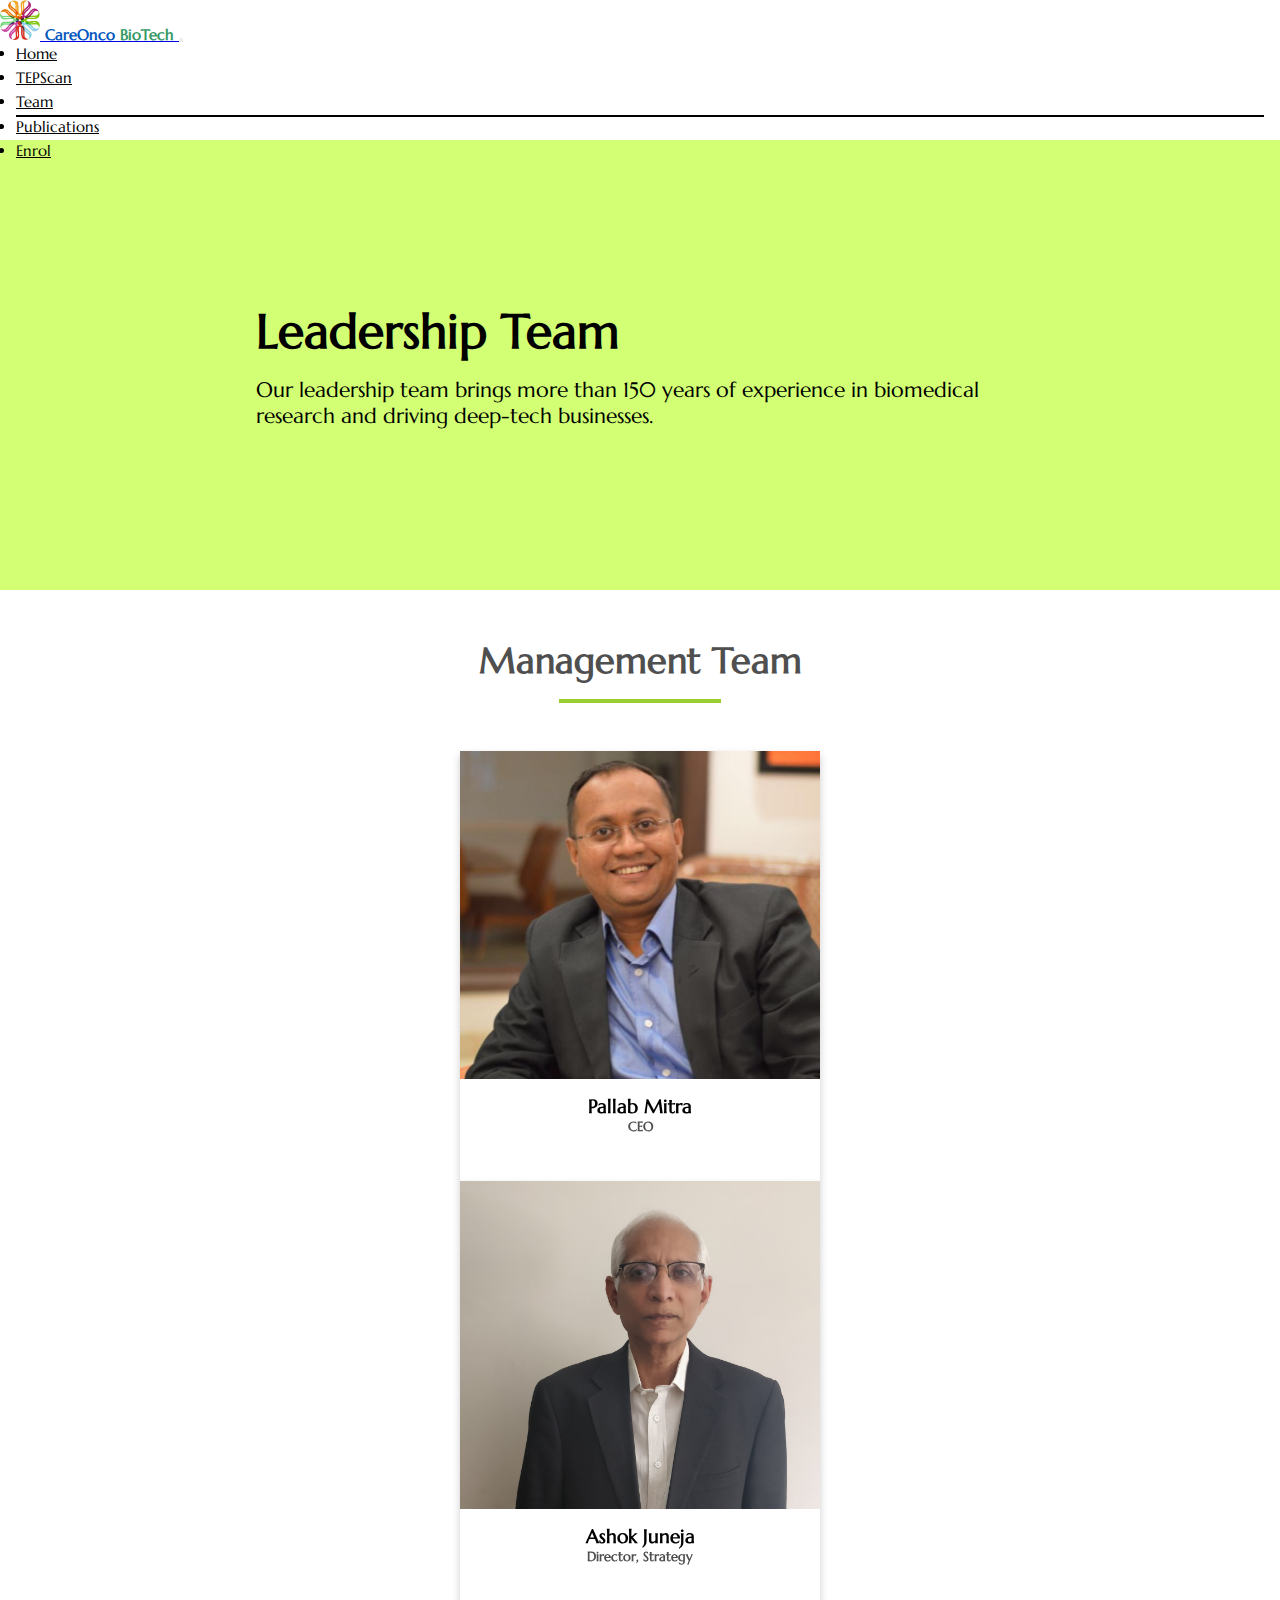
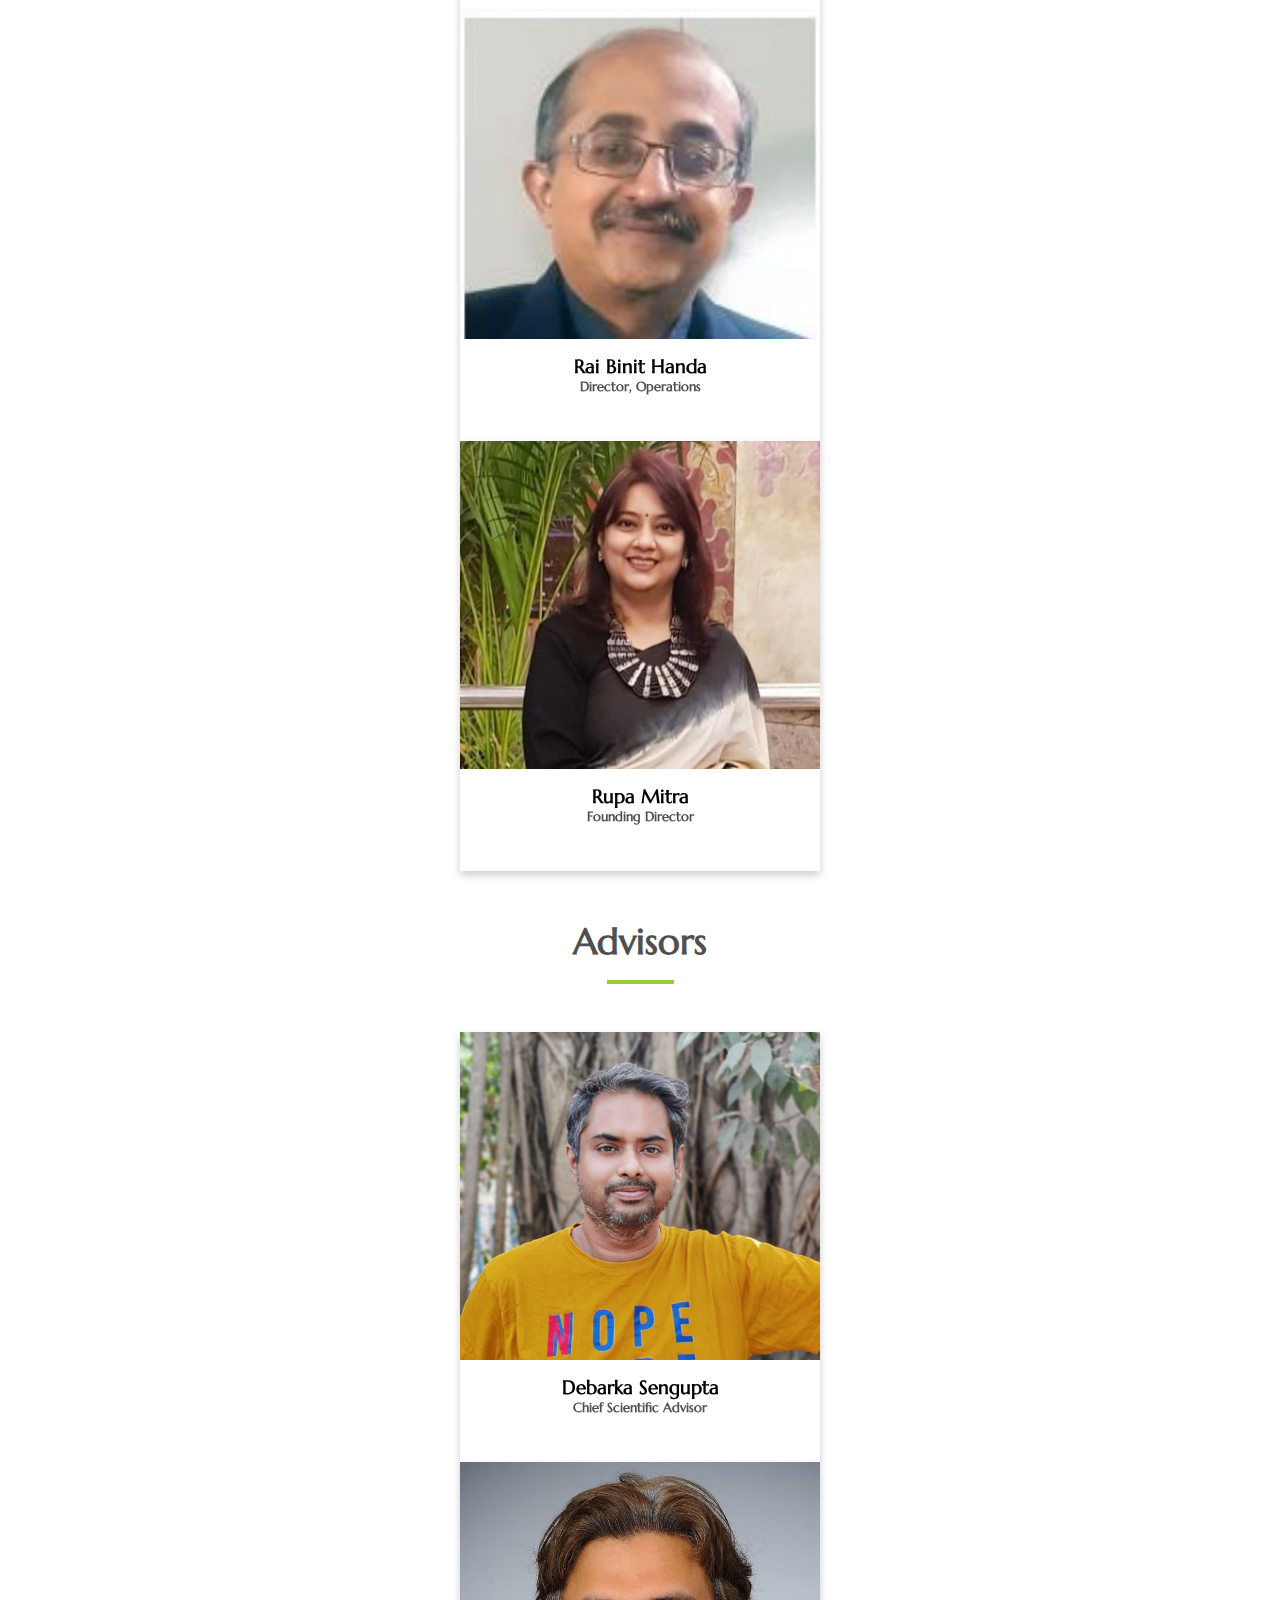
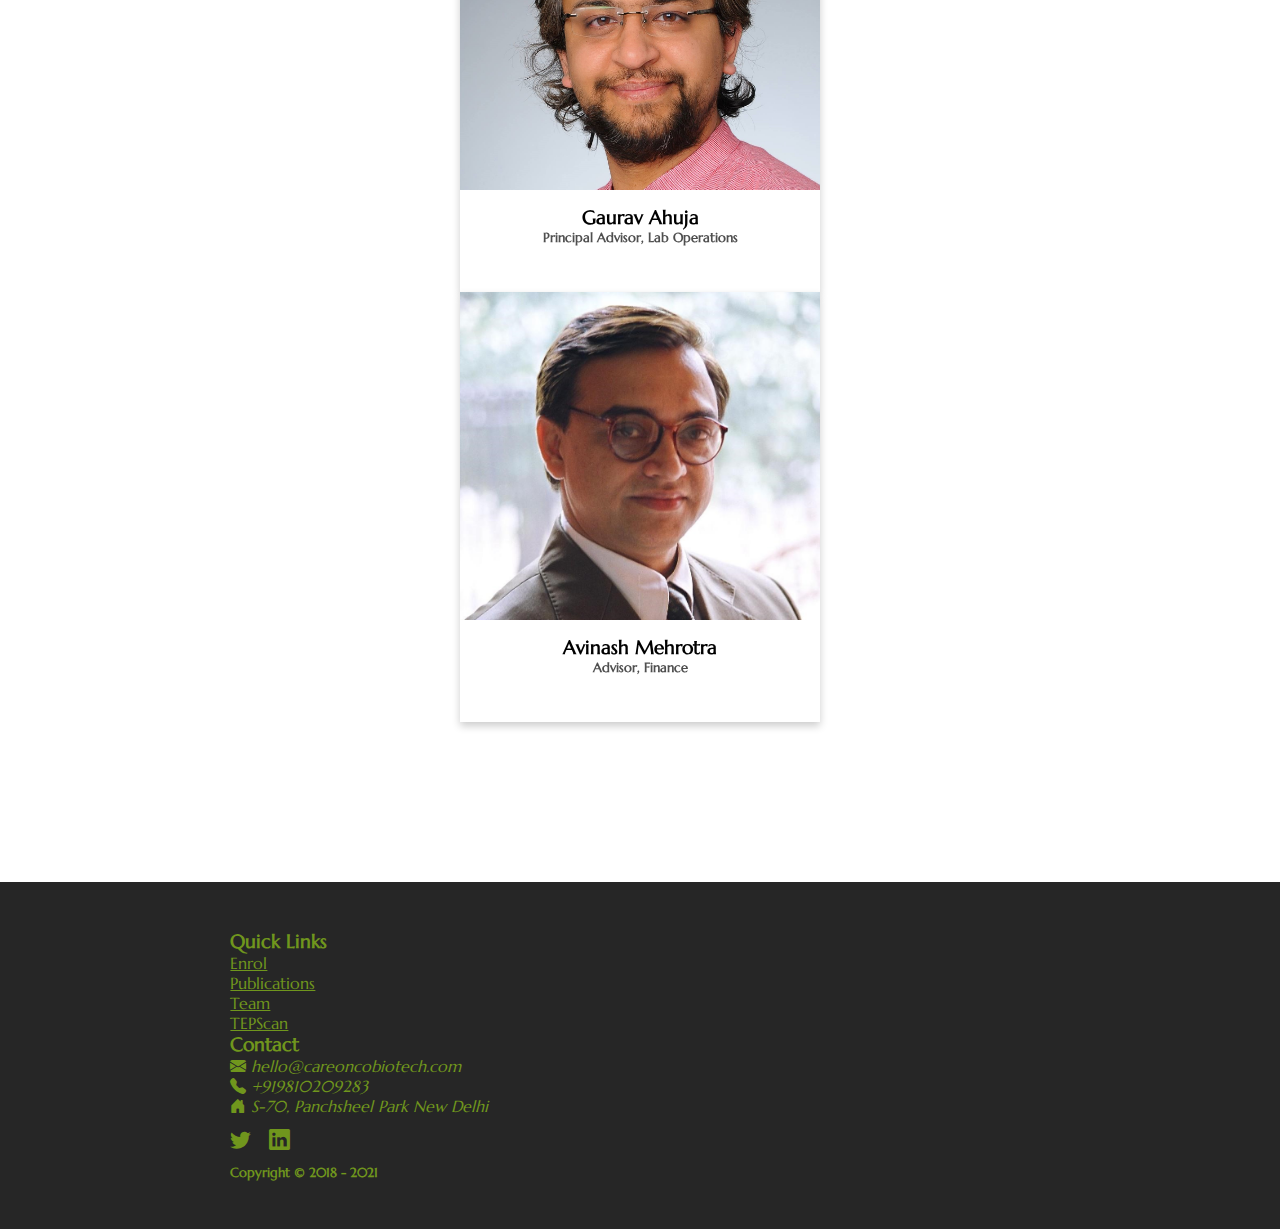
<file: team.html>
<!DOCTYPE html>
<html lang="en">

<head>
    <!-- Required meta tags -->
    <meta charset="utf-8" />
    <meta name="viewport" content="width=device-width, initial-scale=1" />

    <!-- Bootstrap CSS -->
    <link href="https://cdn.jsdelivr.net/npm/bootstrap@5.0.2/dist/css/bootstrap.min.css" rel="stylesheet"
        integrity="sha384-EVSTQN3/azprG1Anm3QDgpJLIm9Nao0Yz1ztcQTwFspd3yD65VohhpuuCOmLASjC" crossorigin="anonymous" />
    <link rel="stylesheet" href="https://cdn.jsdelivr.net/npm/bootstrap-icons@1.5.0/font/bootstrap-icons.css">
    <link rel="preconnect" href="https://fonts.googleapis.com" />
    <link rel="preconnect" href="https://fonts.gstatic.com" crossorigin />
    <link
        href="https://fonts.googleapis.com/css2?family=Manrope:wght@400;600&family=Playfair+Display:wght@400;700&family=Marcellus&display=swap"
        rel="stylesheet" />

    <link rel="stylesheet" href="./static/stylesheets/team.css" />
    <link rel="stylesheet" href="./static//stylesheets/navbar.css">
    <title>CareOnco</title>
</head>

<body>
    <nav class="navbar navbar-expand-md navbar-light fixed-top"
        style="background-color: white; height: 70px; font-size: 15px">
        <div class="container-fluid" style="background-color: white">
            <a class="navbar-brand" href="#">
                <img src="./assets/careonco.jpeg" class="me-2" alt="" width="40" height="40" />
                <span style="color: #0056be; font-weight: bold">CareOnco</span><span
                    style="color: #339966; font-weight: bold"> BioTech</span>
            </a>
            <button class="navbar-toggler" type="button" data-bs-toggle="collapse" data-bs-target="#navbarNav"
                aria-controls="navbarNav" aria-expanded="false" aria-label="Toggle navigation">
                <span class="navbar-toggler-icon"></span>
            </button>
            <div class="collapse navbar-collapse" id="navbarNav">
                <ul class="navbar-nav">
                    <li class="nav-item">
                        <a class="nav-link" aria-current="page" href="index.html">Home</a>
                    </li>
                    <li class="nav-item">
                        <a class="nav-link" href="TEPscan.html">TEPScan</a>
                    </li>
                    <li class="nav-item active">
                        <a class="nav-link" href="team.html">Team</a>
                    </li>
                    <li class="nav-item">
                        <a class="nav-link" href="publications.html">Publications</a>
                    </li>
                    <li class="nav-item">
                        <a class="nav-link" href="Enrol.html">Enrol</a>
                    </li>
                </ul>
            </div>
        </div>
    </nav>

    <div class="top-div">
        <div class="top-div-wrapper text-center">
            <h1 class="">Leadership Team</h1>
            <p class="font-body">
                Our leadership team brings more than 150 years of experience in biomedical research and driving
                deep-tech businesses.
            </p>
        </div>
    </div>

    <div class="container">
        <div class="line-heading">
            <h2 class="">Management Team</h2>
            <div class="underline"></div>
        </div>

        <div class="row row-cols-1 row-cols-md-3 my-5 gy-5">

            <div class="col">
                <div class="flip-card">
                    <div class="flip-card-inner">
                        <div class="flip-card-front">
                            <div class="card-image-div">
                                <img src="./assets/pallab.jpeg" alt="Avatar" />
                            </div>
                            <div class="front-body">
                                <div>
                                    <h3 class="">
                                        Pallab Mitra
                                    </h3>
                                    <h5>CEO</h5>
                                </div>
                            </div>
                        </div>
                        <div class="flip-card-back">
                            <h3 class=" text-center">Pallab Mitra</h3>
                            <div class="card-back-text">
                                <p class="text-center">
                                    Pallab is a co-founder and has over 20 years of experience in Sales, Marketing and
                                    business Development. He is an M.Sc. in Bio-Chemistry and an MBA from XLRI,
                                    Jamshedpur.
                                </p>
                            </div>
                        </div>
                    </div>
                </div>
            </div>


            <div class="col">
                <div class="flip-card">
                    <div class="flip-card-inner">
                        <div class="flip-card-front">
                            <div class="card-image-div">
                                <img src="./assets/ashok.jpg" alt="Avatar" />
                            </div>
                            <div class="front-body">
                                <div>
                                    <h3 class="">
                                        Ashok Juneja
                                    </h3>
                                    <h5>Director, Strategy</h5>
                                </div>
                            </div>
                        </div>
                        <div class="flip-card-back">
                            <h3 class=" text-center">Ashok Juneja</h3>
                            <div class="card-back-text">
                                <p class="text-center">
                                    Ashok Juneja is the Strategy Director and Founder. He was a Board Member and Corporate Director of Bharti Airtel Group.
                                </p>
                            </div>
                        </div>
                    </div>
                </div>
            </div>

            <div class="col">
                <div class="flip-card">
                    <div class="flip-card-inner">
                        <div class="flip-card-front">
                            <div class="card-image-div">
                                <img src="./assets/vinit.jpg" alt="Avatar" />
                            </div>
                            <div class="front-body">
                                <div>
                                    <h3 class="">
                                        Rai Binit Handa

                                    </h3>
                                    <h5>Director, Operations</h5>
                                </div>
                            </div>
                        </div>
                        <div class="flip-card-back">
                            <h3 class=" text-center">Rai Binit Handa</h3>
                            <div class="card-back-text">
                                <p class="text-center">
                                    Twenty years of corporate experience working in the health-tech space. A veteran in
                                    Operations and Administration.
                                </p>
                            </div>
                        </div>
                    </div>
                </div>
            </div>

            <div class="col">

            </div>

            <div class="col">
                <div class="flip-card">
                    <div class="flip-card-inner">
                        <div class="flip-card-front">
                            <div class="card-image-div">
                                <img src="./assets/rupa.jpeg" alt="Avatar" />
                            </div>
                            <div class="front-body">
                                <div>
                                    <h3 class="">
                                        Rupa Mitra

                                    </h3>
                                    <h5>Founding Director</h5>
                                </div>
                            </div>
                        </div>
                        <div class="flip-card-back">
                            <h3 class=" text-center">Rupa Mitra</h3>
                            <div class="card-back-text">
                                <p class="text-center">
                                    Ten years of Corporate experience working in the health and wellness industry. Rupa has worked extensively in the insurance industry.

                                </p>
                            </div>
                        </div>
                    </div>
                </div>
            </div>








        </div>

        <div class="line-heading">
            <h2 class="">Advisors</h2>
            <div class="underline"></div>
        </div>

        <div class="row row-cols-1 row-cols-md-3 my-5 gy-5">
            <div class="col">
                <div class="flip-card">
                    <div class="flip-card-inner">
                        <div class="flip-card-front">
                            <div class="card-image-div">
                                <img src="./assets/debarkaSir.jpeg" alt="Avatar" />
                            </div>
                            <div class="front-body">
                                <div>
                                    <h3 class="">
                                        Debarka Sengupta
                                    </h3>
                                    <h5>Chief Scientific Advisor</h5>
                                </div>
                            </div>
                        </div>
                        <div class="flip-card-back">
                            <h3 class=" text-center">Debarka Sengupta</h3>
                            <div class="card-back-text">
                                <p class="text-center">
                                    Dr. Debarka Sengupta is an Associate Professor of Computer Science and Computational
                                    Biology at IIIT-Delhi. He is also an Hon. Adj. Associate Professor at the Queensland
                                    University of Technology, Brisbane. Debarka has over 14 years of experience in
                                    Industry and Academia. His group pioneered single-cell genomics and cancer liquid
                                    biopsy research in India. His research group developed and patented the 11 TEP-gene
                                    panel for cancer screening, which is the foundational basis of TEP-Scan.
                                </p>
                            </div>
                        </div>
                    </div>
                </div>
            </div>



            <div class="col">
                <div class="flip-card">
                    <div class="flip-card-inner">
                        <div class="flip-card-front">
                            <div class="card-image-div">
                                <img src="./assets/Gaurav.jpg" alt="Avatar" />
                            </div>
                            <div class="front-body">
                                <div>
                                    <h3 class="">
                                        Gaurav Ahuja
                                    </h3>
                                    <h5>Principal Advisor, Lab Operations</h5>
                                </div>
                            </div>
                        </div>
                        <div class="flip-card-back">
                            <h3 class=" text-center">Gaurav Ahuja</h3>
                            <div class="card-back-text">
                                <p class="text-center">
                                    Dr. Gaurav Ahuja is a leading expert in the field of Computational and Molecular
                                    Biology with a PhD from Cologne , Germany and post-doctoral work at the Lee Kong
                                    Chian School of Medicine, Singapore. He has also done research work at the Max
                                    Planck institute in Germany before moving back to India to set up a world class
                                    Hybrid laboratory, experimenting both the Molecular and Computational Biology at
                                    IIITD.
                                </p>
                            </div>
                        </div>
                    </div>
                </div>
            </div>


            <div class="col">
                <div class="flip-card">
                    <div class="flip-card-inner">
                        <div class="flip-card-front">
                            <div class="card-image-div">
                                <img src="./assets/avinash.jpeg" alt="Avatar" />
                            </div>
                            <div class="front-body">
                                <div>
                                    <h3 class="">
                                        Avinash Mehrotra
                                    </h3>
                                    <h5>Advisor, Finance</h5>
                                </div>
                            </div>
                        </div>
                        <div class="flip-card-back">
                            <h3 class=" text-center">Avinash Mehrotra</h3>
                            <div class="card-back-text">
                                <p class="text-center">
                                    Thirty-two years experience in finance and legal. Held CFO roles for large
                                    multi-business groups. Law graduate and Chartered Accountant, GMP from Harvard
                                    Business School.
                                </p>
                            </div>
                        </div>
                    </div>
                </div>
            </div>

        </div>


    </div>

    <div class="footer">
		<footer>
			<div class="footer-inner">
				<div class="footer-inner">
                    <div class="row">
                        <div class="col-12 col-md-4 px-md-5 my-4 my-md-0 mr-auto">
                            <h3 class="">Quick Links</h3>
                            <ul>
                                <li><a href="Enrol.html">Enrol</a></li>
                                <li><a href="publications.html">Publications</a></li>
                                <li><a href="team.html">Team</a></li>
                                <li><a href="TEPscan.html">TEPScan</a></li>
                            </ul>
                        </div>
                        <div class="col-12 col-md-4 px-md-5 my-4 my-md-0 mr-auto">
    
                        </div>
                        <div class="col-12 col-md-4">
                            <h3 class="">Contact</h3>
                            <p class=""><i class="bi bi-envelope-fill"> hello@careoncobiotech.com </i></p>
                            <p><i class="bi bi-telephone-fill"> +919810209283 </i></p>
                            <p><i class="bi bi-house-door-fill"> S-70, Panchsheel Park New Delhi</i></p>
                            <a href="/" class="icon mt-5"><i class="bi bi-twitter"></i></a>
                            <a href="/" class="icon mt-5"><i class="bi bi-linkedin"></i></a>
                        </div>
                    </div>
                    <div class="text-center mt-4">
                        <h5>Copyright &#169; 2018 - 2021</h5>
                    </div>
                </div>
			</div>
			<!-- <h5 class="text-center mt-5">Made with 💛 by <a
				href="https://github.com/tushar19340"
				style="text-decoration: none;"
			>
				Tushar Bharti
			</a></h5> -->
		</footer>
    </div>

    <!-- Option 1: Bootstrap Bundle with Popper -->
    <script src="https://cdn.jsdelivr.net/npm/bootstrap@5.0.2/dist/js/bootstrap.bundle.min.js"
        integrity="sha384-MrcW6ZMFYlzcLA8Nl+NtUVF0sA7MsXsP1UyJoMp4YLEuNSfAP+JcXn/tWtIaxVXM"
        crossorigin="anonymous"></script>
</body>

</html>
</file>
<file: static/stylesheets/index.css>
:root {
    --blue: #1e90ff;
    --white: #ffffff;
    --heading: 48px;
    --heading-mid: 36px;
    --text-body: 21px;
}

* {
    margin: 0;
    padding: 0;
    /* font-family: 'Manrope', sans-serif; */
    font-family: "Marcellus", serif;
}

body {
    overflow-x: hidden;
}

/* ------------------ Top Header CSS ------------------ */

.font-body {
    font-size: var(--text-body);
    color: #333333;
}

.head-font {
    font-family: "Playfair Display", serif;
}
.font-med {
    font-size: var(--heading-mid);
}


.line-heading {
    position: relative;
    width: fit-content;
    margin: auto;
    margin-top: 3rem;
    margin-bottom: 3rem;
}
.line-heading h2 {
    font-size: var(--heading-mid);
    font-family: 'Marcellus', serif;
    font-weight: bold;
    text-align: center;
    color: #4F4F4F;
}
div.underline {
    height: 4px;
    width: 50%;
    margin: auto;
    background-color: yellowgreen;
    margin-top: 1rem;
}


div.background {
    position: relative;
    margin-top: 70px;
}

.bg-image-web {
    width: 100%;
}
.bg-image-mobile {
    width: 100%;
    display: none;
}

div.tag-line {
    position: absolute;
    top: 20%;
    left: 50%;
    transform: translateX(-50%);
    width: 80%;
}
.tag-line p {
    font-size: var(--heading-mid);
    color: #4076B6;
    text-align: center;
}

div.contacts {
    position: absolute;
    bottom: 15%;
    left: 50%;
    transform: translateX(-50%);
}
button.enroll-button {
    padding: 1rem 2rem 1rem 2rem;
    background-color: #89D100;
    color: white;
    border: none;
    border-radius: 4rem;
}

.logos {
    margin: auto;

    display: flex;
    justify-content: space-around;
    align-items: center;
}
.image {
    width: 30%;
    padding: 1rem;
}
.logos img{
    width: 100%;
}


@media only screen and (max-width: 600px) {
    :root {
        --heading: 36px;
        --heading-mid: 24px;
        --text-body: 18px;
    }
    button.enroll-button {
        padding: 5px 1rem 5px 1rem;
        background-color: #89D100;
        color: white;
        border: none;
        border-radius: 4rem;
    }
    .logos {
        width: 100%;
    }
    .bg-image-web {
        display: none;
    }
    .bg-image-mobile {
        display: block;
    }
}
</file>
<file: static/stylesheets/navbar.css>
/* ------------------ Navbar CSS ------------------ */

.navbar-light .navbar-nav .nav-link {
    color: black;
}
ul.navbar-nav {
    margin-left: auto;
}
li.nav-item {
    margin-left: 1rem;
    margin-right: 1rem;
    padding-bottom: 0.3rem;
}
li.nav-item.active {
    border-bottom: 2px solid black;
}

nav.navbar {
    background-color: white !important;
    box-shadow: 0 0 10px 0 rgb(0 0 0 / 30%) !important;
}

/* ------------------------------------ */

/* ------------------ Footer CSS ------------------ */


.footer {
    background-color: #262626;
    color: #70961d;
    margin-top: 10rem;
    padding: 3rem 0;
}
.footer-inner {
    width: 80%;
    margin: auto;
}
.footer p{
    margin-bottom: 0;
}
.footer-image img {
    width: 100%;
    padding-bottom: 0.2rem;
}

.footer ul {
    list-style: none;
    padding-left: 0;
}
.footer ul li a {
    /* text-decoration: none; */
    color: #70961d;
}
.icon {
    font-size: 1.3rem;
    line-height: 3rem;
    padding-right: 0.8rem;
    color: #70961d;
}


@media only screen and (max-width: 900px) {
    .footer-inner {
        width: 90%;
    }
    .footer-image img {
        width: 80%;
        display: block;
        margin: auto;
        padding-bottom: 0.2rem;
    }
}
</file>
<file: static/stylesheets/Enrol.css>
:root {
    --blue: #1e90ff;
    --white: #ffffff;
    --heading: 48px;
    --heading-mid: 36px;
    --text-body: 21px;
}

* {
    margin: 0;
    padding: 0;
    font-family: 'Marcellus', serif;
}

body {
    overflow-x: hidden;
}

/* ------------------ Top Header CSS ------------------ */

.font-body {
    font-size: var(--text-body);
}

.head-font {
    font-family: "Playfair Display", serif;
}
.font-med {
    font-size: var(--heading-mid);
}

.top-div {
    height: 50vh;
    max-height: 700px;
    background-color: #d2ff73;
    margin-top: 70px;
    display: flex;
    justify-content: center;
    align-items: center;
    margin-bottom: 3rem;
}

.top-div-wrapper {
    position: relative;
    height: fit-content;
    width: 80%;
}

.top-div h1 {
    font-size: var(--heading);
    font-weight: bold;
    margin-bottom: 1rem;
}


/* ------------------------------------ */

/* ------------------ Body-Content ------------------ */

.line-heading {
    position: relative;
    /* width: clamp(230px, 50%, 500px); */
    width: fit-content;
    margin: auto;
    margin-top: 3rem;
    margin-bottom: 3rem;
}
.line-heading h2 {
    font-size: var(--heading-mid);
    font-weight: bold;
    text-align: center;
    color: #4F4F4F;
}
div.underline {
    height: 4px;
    width: 50%;
    margin: auto;
    background-color: #4F4F4F;
    margin-top: 1rem;
}

/* .underline::before {
    content: "";
    display: block;
    width: 1.2rem;
    height: 1.2rem;
    background-color: black;
    position: absolute;
    left: -3%;

    transform: rotate(45deg) translateY(-50%);
}
.underline::after {
    content: "";
    display: block;
    width: 1.2rem;
    height: 1.2rem;
    background-color: black;
    position: absolute;
    right: 0rem;

    transform: rotate(45deg) translateY(-50%);
} */


div.myCard {
    position: relative;
    height: 30rem;
    border-radius: 5px;
    margin-bottom: 2.5rem;
}
.myCard-body {
    display: flex;
    justify-content: center;
    align-items: center;
    height: 100%;
    padding: 1rem;
    font-size: var(--text-body);
    text-align: center;
    font-weight: bold;
    color: #4F4F4F;
}

.myCard-step {
    height: 5rem;
    width: 5rem;
    border-radius: 50%;
    display: flex;
    justify-content: center;
    align-items: center;

    color: #4F4F4F;
    font-size: 2rem;
    font-weight: bold;

    position: absolute;
    left: 50%;
    bottom: 0;
    transform: translate(-50%, 50%);
}



.col:nth-child(1) .myCard{
    background-color: #DFFFC6;
    border: 2px solid #CDFFA6;
    box-shadow: rgba(100, 100, 111, 0.2) 0px 7px 29px 0px;
}
.col:nth-child(1) .myCard-step{
    background-color: #CDFFA6;
    box-shadow: rgba(50, 50, 93, 0.25) 0px 30px 60px -12px, rgba(0, 0, 0, 0.3) 0px 18px 36px -18px;
}

.col:nth-child(2) .myCard{
    background-color: #EBDBFF;
    border: 2px solid #d0b2f8;
    box-shadow: rgba(100, 100, 111, 0.2) 0px 7px 29px 0px;
}
.col:nth-child(2) .myCard-step{
    background-color: #d0b2f8;
    box-shadow: rgba(50, 50, 93, 0.25) 0px 30px 60px -12px, rgba(0, 0, 0, 0.3) 0px 18px 36px -18px;
}

.col:nth-child(3) .myCard{
    background-color: #D3F7FF;
    border: 2px solid #9DEDFF;
    box-shadow: rgba(100, 100, 111, 0.2) 0px 7px 29px 0px;
}
.col:nth-child(3) .myCard-step{
    background-color: #9DEDFF;
    box-shadow: rgba(50, 50, 93, 0.25) 0px 30px 60px -12px, rgba(0, 0, 0, 0.3) 0px 18px 36px -18px;
}


.forn-wrapper {
    background-color: #E1EFFF;
    padding: 5rem;
    border-radius: 5px;
    width: 80%;
    margin: auto;
    margin-top: 4rem;
}
input{
    width: 90%;
    background-color: transparent;
    border: none;
    outline: none;
    color: #0080ff;
    border-bottom: 2px solid #68AFFF;
}

.button {
    display: block;
    margin: auto;
    width: 30%;
    height: 3.5rem;
    border: none;
    background: #3694FF;
    color: white;   
    font-weight: bold;
    margin-top: 5rem;
    border-radius: 5px;
    
}


@media only screen and (max-width: 600px) {
    :root {
        --heading: 36px;
        --heading-mid: 24px;
        --text-body: 18px;
    }

    .top-div-wrapper {
        height: fit-content;
        width: 95%;
    }
    div.underline {
        height: 2px;
    }
    .forn-wrapper{
        padding: 1.5rem;
        padding-top: 3rem;
        padding-bottom: 3rem;
        width: 100%;
    }
    input {
        width: 100%;
    }
    .button {
        width: 100%;
    }
}
</file>
<file: static/stylesheets/enroll.css>
:root {
    --blue: #1e90ff;
    --white: #ffffff;
    --heading: 48px;
    --heading-mid: 36px;
    --text-body: 21px;
}

* {
    margin: 0;
    padding: 0;
    font-family: 'Marcellus', serif;
}

body {
    overflow-x: hidden;
}

/* ------------------ Top Header CSS ------------------ */

.font-body {
    font-size: var(--text-body);
}

.head-font {
    font-family: "Playfair Display", serif;
}
.font-med {
    font-size: var(--heading-mid);
}

.top-div {
    height: 50vh;
    max-height: 700px;
    background-color: #d2ff73;
    margin-top: 70px;
    display: flex;
    justify-content: center;
    align-items: center;
    margin-bottom: 3rem;
}

.top-div-wrapper {
    position: relative;
    height: fit-content;
    width: 80%;
}

.top-div h1 {
    font-size: var(--heading);
    font-weight: bold;
    margin-bottom: 1rem;
}


/* ------------------------------------ */

/* ------------------ Body-Content ------------------ */

.line-heading {
    position: relative;
    /* width: clamp(230px, 50%, 500px); */
    width: fit-content;
    margin: auto;
    margin-top: 3rem;
    margin-bottom: 3rem;
}
.line-heading h2 {
    font-size: var(--heading-mid);
    font-family: 'Marcellus', serif;
    font-weight: bold;
    text-align: center;
    color: #4F4F4F;
}
div.underline {
    height: 4px;
    width: 50%;
    margin: auto;
    background-color: #4F4F4F;
    margin-top: 1rem;
}

/* .underline::before {
    content: "";
    display: block;
    width: 1.2rem;
    height: 1.2rem;
    background-color: black;
    position: absolute;
    left: -3%;

    transform: rotate(45deg) translateY(-50%);
}
.underline::after {
    content: "";
    display: block;
    width: 1.2rem;
    height: 1.2rem;
    background-color: black;
    position: absolute;
    right: 0rem;

    transform: rotate(45deg) translateY(-50%);
} */


div.myCard {
    position: relative;
    height: 30rem;
    border-radius: 5px;
    margin-bottom: 2.5rem;
}
.myCard-body {
    display: flex;
    justify-content: center;
    align-items: center;
    height: 100%;
    padding: 1rem;
    font-size: var(--text-body);
    text-align: center;
    font-weight: bold;
    color: #4F4F4F;
}

.myCard-step {
    height: 5rem;
    width: 5rem;
    border-radius: 50%;
    display: flex;
    justify-content: center;
    align-items: center;

    color: #4F4F4F;
    font-size: 2rem;
    font-weight: bold;

    position: absolute;
    left: 50%;
    bottom: 0;
    transform: translate(-50%, 50%);
}



.col:nth-child(1) .myCard{
    background-color: #DFFFC6;
    border: 2px solid #CDFFA6;
    box-shadow: rgba(100, 100, 111, 0.2) 0px 7px 29px 0px;
}
.col:nth-child(1) .myCard-step{
    background-color: #CDFFA6;
    box-shadow: rgba(50, 50, 93, 0.25) 0px 30px 60px -12px, rgba(0, 0, 0, 0.3) 0px 18px 36px -18px;
}

.col:nth-child(2) .myCard{
    background-color: #EBDBFF;
    border: 2px solid #d0b2f8;
    box-shadow: rgba(100, 100, 111, 0.2) 0px 7px 29px 0px;
}
.col:nth-child(2) .myCard-step{
    background-color: #d0b2f8;
    box-shadow: rgba(50, 50, 93, 0.25) 0px 30px 60px -12px, rgba(0, 0, 0, 0.3) 0px 18px 36px -18px;
}

.col:nth-child(3) .myCard{
    background-color: #D3F7FF;
    border: 2px solid #9DEDFF;
    box-shadow: rgba(100, 100, 111, 0.2) 0px 7px 29px 0px;
}
.col:nth-child(3) .myCard-step{
    background-color: #9DEDFF;
    box-shadow: rgba(50, 50, 93, 0.25) 0px 30px 60px -12px, rgba(0, 0, 0, 0.3) 0px 18px 36px -18px;
}


.forn-wrapper {
    background-color: #E1EFFF;
    padding: 5rem;
    border-radius: 5px;
    width: 80%;
    margin: auto;
    margin-top: 4rem;
}
input{
    width: 90%;
    background-color: transparent;
    border: none;
    outline: none;
    color: #0080ff;
    border-bottom: 2px solid #68AFFF;
}

.button {
    display: block;
    margin: auto;
    width: 30%;
    height: 3.5rem;
    border: none;
    background: #3694FF;
    color: white;   
    font-weight: bold;
    margin-top: 5rem;
    border-radius: 5px;
    
}


@media only screen and (max-width: 600px) {
    :root {
        --heading: 36px;
        --heading-mid: 24px;
        --text-body: 18px;
    }

    .top-div-wrapper {
        height: fit-content;
        width: 95%;
    }
    div.underline {
        height: 2px;
    }
    .forn-wrapper{
        padding: 1.5rem;
        padding-top: 3rem;
        padding-bottom: 3rem;
        width: 100%;
    }
    input {
        width: 100%;
    }
    .button {
        width: 100%;
    }
}
</file>
<file: static/stylesheets/publications.css>
:root {
    --blue: #1e90ff;
    --white: #ffffff;
    --heading: 48px;
    --heading-mid: 36px;
    --text-body: 21px;
}

* {
    margin: 0;
    padding: 0;
    /* font-family: "Manrope", sans-serif; */
    font-family: 'Marcellus', serif;
}

body {
    overflow-x: hidden;
}

/* ------------------ Top Header CSS ------------------ */

.font-body {
    font-size: var(--text-body);
}

.head-font {
    font-family: "Playfair Display", serif;
}
.font-med {
    font-size: var(--heading-mid);
}

.top-div {
    height: 50vh;
    max-height: 700px;
    background-color: #d2ff73;
    margin-top: 70px;
    display: flex;
    justify-content: center;
    align-items: center;
    margin-bottom: 3rem;
}

.top-div-wrapper {
    position: relative;
    height: fit-content;
    width: 60%;
}

.top-div h1 {
    font-size: var(--heading);
    font-weight: bold;
    margin-bottom: 1rem;
}

.line-heading {
    position: relative;
    width: fit-content;
    margin: auto;
    margin-top: 3rem;
    margin-bottom: 3rem;
}
.line-heading h2 {
    font-size: var(--heading-mid);
    font-family: 'Marcellus', serif;
    font-weight: bold;
    text-align: center;
    color: #4F4F4F;
}
div.underline {
    height: 4px;
    width: 50%;
    margin: auto;
    background-color: #4F4F4F;
    margin-top: 1rem;
}

/* ------------------------------------ */

/* ----------------- Flip Card CSS ---------------  */


.flip-card {
    background-color: transparent;
    width: 100%;
    height: 260px;
    margin: auto;
    margin-bottom: 1.5rem;
    perspective: 1000px;
}

.flip-card-inner {
    position: relative;
    width: 100%;
    height: 100%;
    /* text-align: center; */
    transition: transform 0.6s;
    transform-style: preserve-3d;
    box-shadow: 0 10px 16px 0 rgb(0 0 0 / 10%)!important;
}

/* .flip-card:hover .flip-card-inner {
    transform: rotateX(180deg);
} */

.flip {
    transform: rotateX(180deg);
}

.flip-card-front,
.flip-card-back {
    position: absolute;
    width: 100%;
    height: 100%;
    padding: 1rem;
    padding-bottom: 0;
    border-bottom: 0.5rem solid yellowgreen;
    -webkit-backface-visibility: hidden;
    backface-visibility: hidden;
}

.flip-card-front {
    background-color: white;
}

.flip-card-back {
    text-align: center;
    display: flex;
    flex-direction: column;
    justify-content: space-between;
    background-color: white;
    padding: 1rem;
    transform: rotateX(180deg);
}

button.btn-flip {
    position: absolute;
    right: 1.3rem;
    bottom: 1.3rem;
}

.card-body {
    padding: 1rem;
    padding-left: 2rem;
}

.card-image-div img {
    padding: 0rem;
    width: 100%;
    display: block;
    margin: auto;
}
.card-image-div {
    max-height: 95%;
    overflow: hidden;
}

.card-title h3 {
    font-size: 1.3rem;
}

.links a {
    /* display: block; */
}

div.abstract {
    /* background-color: red; */
    height: 200px;
    overflow-y: auto;
    overflow-x: hidden;
}

@media only screen and (max-width: 800px) {
    :root {
        --heading: 36px;
        --heading-mid: 24px;
        --text-body: 18px;
    }
    .flip-card {
        height: 550px;
    }
    div.abstract {
        height: 400px;
    }
    .flip {
        transform: rotateY(180deg);
    }
    .flip-card-back {
        transform: rotateY(180deg);
    }
    .card-body {
        padding: 1rem;
    }
    .card-image-div {
        max-height: 70%;
        overflow: hidden;
    }
  }
</file>
<file: static/stylesheets/team.css>
:root {
    --blue: #1e90ff;
    --white: #ffffff;
    --heading: 48px;
    --heading-mid: 36px;
    --text-body: 21px;
}

* {
    margin: 0;
    padding: 0;
    /* font-family: "Manrope", sans-serif; */
    font-family: 'Marcellus', serif;
}

body {
    overflow-x: hidden;
}

/* ------------------ Top Header CSS ------------------ */

.font-body {
    font-size: var(--text-body);
}

.head-font {
    font-family: "Playfair Display", serif;
}
.font-med {
    font-size: var(--heading-mid);
}


.top-div {
    height: 50vh;
    max-height: 700px;
    background-color: #d2ff73;
    margin-top: 70px;
    display: flex;
    justify-content: center;
    align-items: center;
}

.top-div-wrapper {
    position: relative;
    height: fit-content;
    width: 60%;
}

.top-div h1 {
    font-size: var(--heading);
    font-weight: bold;
    margin-bottom: 1rem;
}

.line-heading {
    position: relative;
    width: fit-content;
    margin: auto;
    margin-top: 3rem;
    margin-bottom: 3rem;
}
.line-heading h2 {
    font-size: var(--heading-mid);
    font-family: 'Marcellus', serif;
    font-weight: bold;
    text-align: center;
    color: #4F4F4F;
}
div.underline {
    height: 4px;
    width: 50%;
    margin: auto;
    background-color: yellowgreen;
    margin-top: 1rem;
}

/* ------------------------------------ */



/* ------------------ Flip Card CSS ------------------ */


.flip-card {
    background-color: transparent;
    width: 100%;
    max-width: 360px;
    height: 430px;
    margin: auto;
    perspective: 1000px;
}

.flip-card-inner {
    position: relative;
    width: 100%;
    height: 100%;
    /* text-align: center; */
    transition: transform 0.6s;
    transform-style: preserve-3d;
    box-shadow: 0 4px 8px 0 rgba(0, 0, 0, 0.2);
}

.flip-card:hover .flip-card-inner {
    transform: rotateY(180deg);
}

.flip-card-front,
.flip-card-back {
    position: absolute;
    width: 100%;
    height: 100%;
    -webkit-backface-visibility: hidden;
    backface-visibility: hidden;
}

.flip-card-front {
    background-color: white;
    color: black;
}

.flip-card-back {
    display: flex;
    flex-direction: column;
    justify-content: space-between;
    background-color: white;
    padding: 1rem;
    padding-top: 1.5rem;
    transform: rotateY(180deg);
}
.front-body {
    text-align: center;
    padding: 1rem;
}
.front-body h5 {
    color: #4F4F4F;
}
.flip-card h3{
    font-weight: bold;
}

/* .flip-card-front img {
    width: 100%;
    border-bottom: 0.5rem solid yellowgreen;
} */
.card-image-div img {
    width: 100%;
    border-bottom: 0.5rem solid #d2ff73;
}
.card-image-div {
    max-height: calc(320px + 0.5rem);
    overflow: hidden;
}

div.card-back-text {
    padding-top: 1rem;
    font-size: 1rem;
    color: #4F4F4F;
    height: 100%;
    overflow: auto;
} 
.card-back-text::-webkit-scrollbar {
    width: 0.5rem;
}
.card-back-text::-webkit-scrollbar-thumb {
    background-color: #d2ff73;
}

/* ------------------------------------ */









@media only screen and (max-width: 600px) {
    :root {
        --heading: 36px;
        --heading-mid: 24px;
        --text-body: 18px;
    }

    .top-div-wrapper {
        height: fit-content;
        width: 95%;
    }
    div.underline {
        height: 2px;
    }
    .forn-wrapper{
        padding: 1.5rem;
        padding-top: 3rem;
        padding-bottom: 3rem;
        width: 100%;
    }
}
</file>
